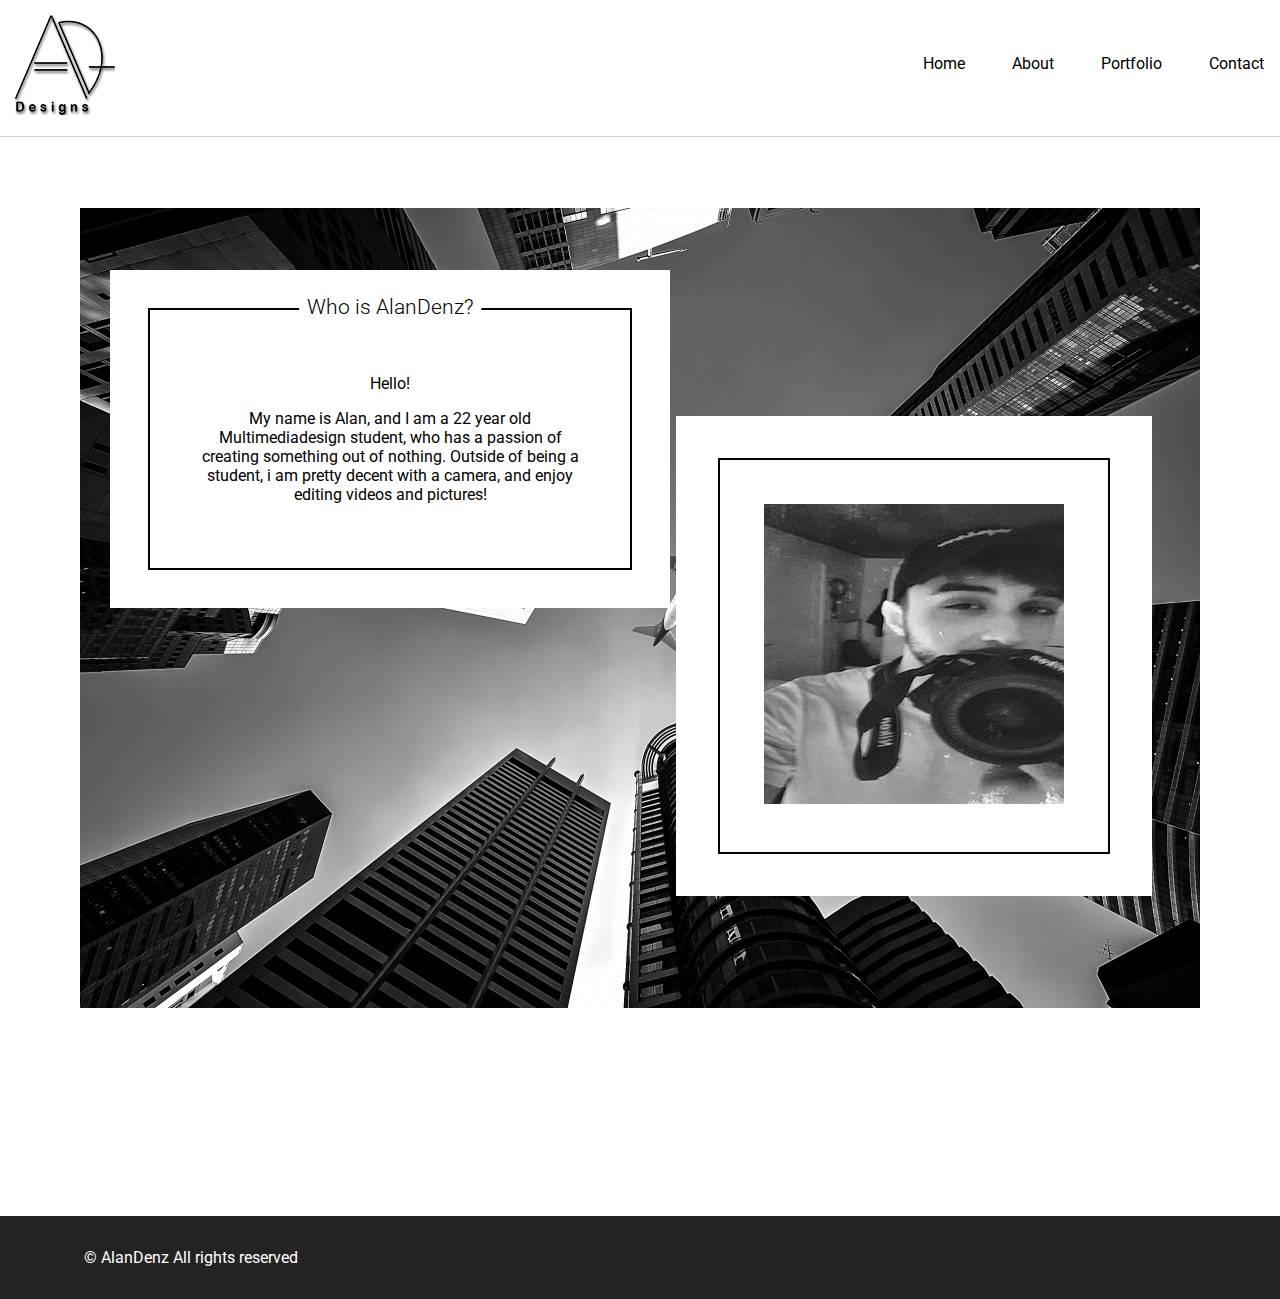
<file: pages/about.html>
<!doctype html>
<html>
<head>
<meta charset="utf-8">
<title>About - AlanDenz</title>
<link href="../styles/styles-about.css" rel="stylesheet" type="text/css">
</head>

<body>
<header>
	<nav> 
        <ul>
      <li><a href="../index.html">Home</a></li>
      <li><a href="about.html">About</a></li>
	  <li class="dropdown"><a href="javascript:void(0)" class="dropbtn">Portfolio</a>
		  <div class="dropdown-content">
      <a href="flow-1.html">Flow 1</a>
      <a href="../pages/flow-2.html">Flow 2</a>
      <a href="../pages/flow-3.html">Flow 3</a>
	  <a href="../pages/flow-4.html">Flow 4</a>
	 <a href="../pages/flow-5.html">Flow 5: Exam</a>
    </div></li>
      <li><a href="../pages/contacts.html">Contact</a></li>
    </ul></nav>
  <div class="container2">
    <a href="../index.html"><img src="../images/ad-designs.png" class="logo" alt="logo" /></a></div>
    
 </header>
	
<div class="container">
  <section class="home-about">
    <div class="home-about-textbox">
      <h1 id="">Who is AlanDenz?</h1>
      <p>
      
      <p>Hello!</p>
      My name is Alan, and I am a 22 year old Multimediadesign student, who has a passion of creating something out of nothing. Outside of being a student, i am pretty decent with a camera, and enjoy editing videos and pictures!
      </p>
    </div><div class="container">
  <section class="home-about2">
    <div class="home-about-textbox2"><img class="image" src="../images/me.png" alt="me"/></div>
  </section>
</div>
  </section>
</div>

	<footer>
  <div class="container1">
    <div class="footer-3">
      <p>&copy; AlanDenz All rights reserved</p>
    </div>
  </div>
</footer>
</body>
</html>
</file>
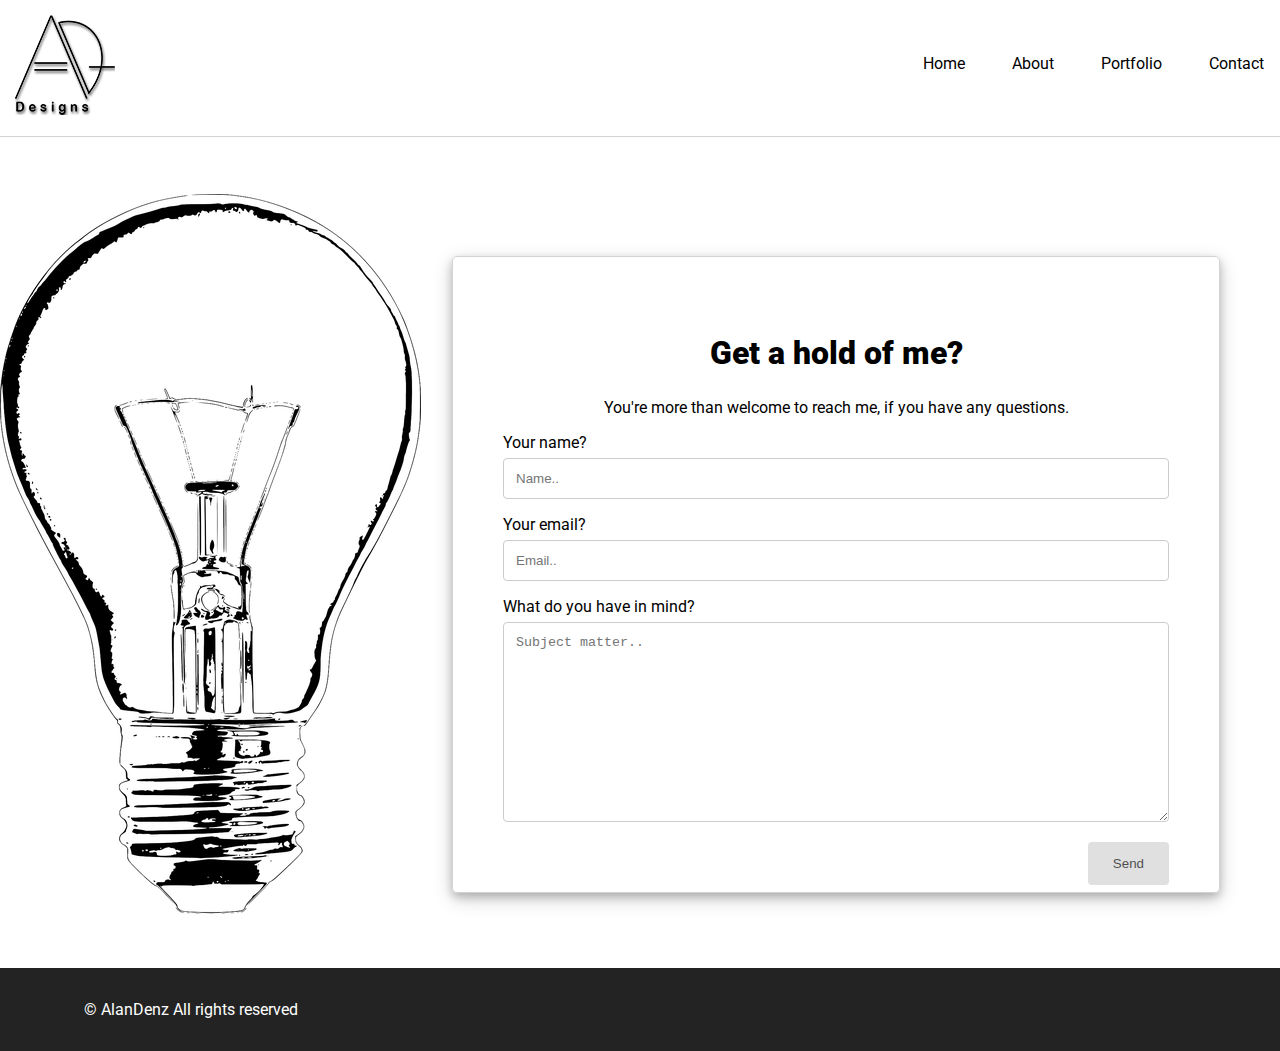
<file: pages/contacts.html>
<!doctype html>
<html>
<head>
<meta charset="utf-8">
<title>Contact - AlanDenz</title>
<link href="../styles/styles-contact.css" rel="stylesheet" type="text/css">
<!-- loading jQuery -->
<script src="https://cdnjs.cloudflare.com/ajax/libs/jquery/3.3.1/jquery.min.js"></script>
</head>
<header>
	<nav> 
        <ul>
      <li><a href="../index.html">Home</a></li>
      <li><a href="about.html">About</a></li>
	  <li class="dropdown"><a href="javascript:void(0)" class="dropbtn">Portfolio</a>
		  <div class="dropdown-content">
      <a href="flow-1.html">Flow 1</a>
      <a href="../pages/flow-2.html">Flow 2</a>
      <a href="../pages/flow-3.html">Flow 3</a>
	  <a href="../pages/flow-4.html">Flow 4</a>
	 <a href="../pages/flow-5.html">Flow 5: Exam</a>
    </div></li>
      <li><a href="../pages/contacts.html">Contact</a></li>
    </ul></nav>
  <div class="container2">
    <a href="../index.html"><img src="../images/ad-designs.png" class="logo" alt="logo" /></a></div>
    
 </header>
<body>
	

	<div class="emptyspace"><div class="emptyspace2"><img class="image" src="../images/lightbulb.png" alt=""/></div> <section>
		<div class="container3">
		<h2><strong>Get a hold of me?</strong></h2>
		<p>You're more than welcome to reach me, if you have any questions.</p>
  <form action="action_page.php">

    <label for="fname">Your name?</label>
    <input type="text" id="fname" name="firstname" placeholder="Name..">

    <label for="lname">Your email?</label>
    <input type="text" id="lname" name="lastname" placeholder="Email..">

    <label for="subject">What do you have in mind?</label>
    <textarea id="subject" name="subject" placeholder="Subject matter.." style="height:200px"></textarea>

    <input type="submit" value="Send">

  </form>
</div>
       </section>
</div>
	<section> </section>
	<footer>
  <div class="container">
    <div class="footer-3">
      <p>&copy; AlanDenz All rights reserved</p>
    </div>
  </div>
</footer>
</body>
</html>
</file>
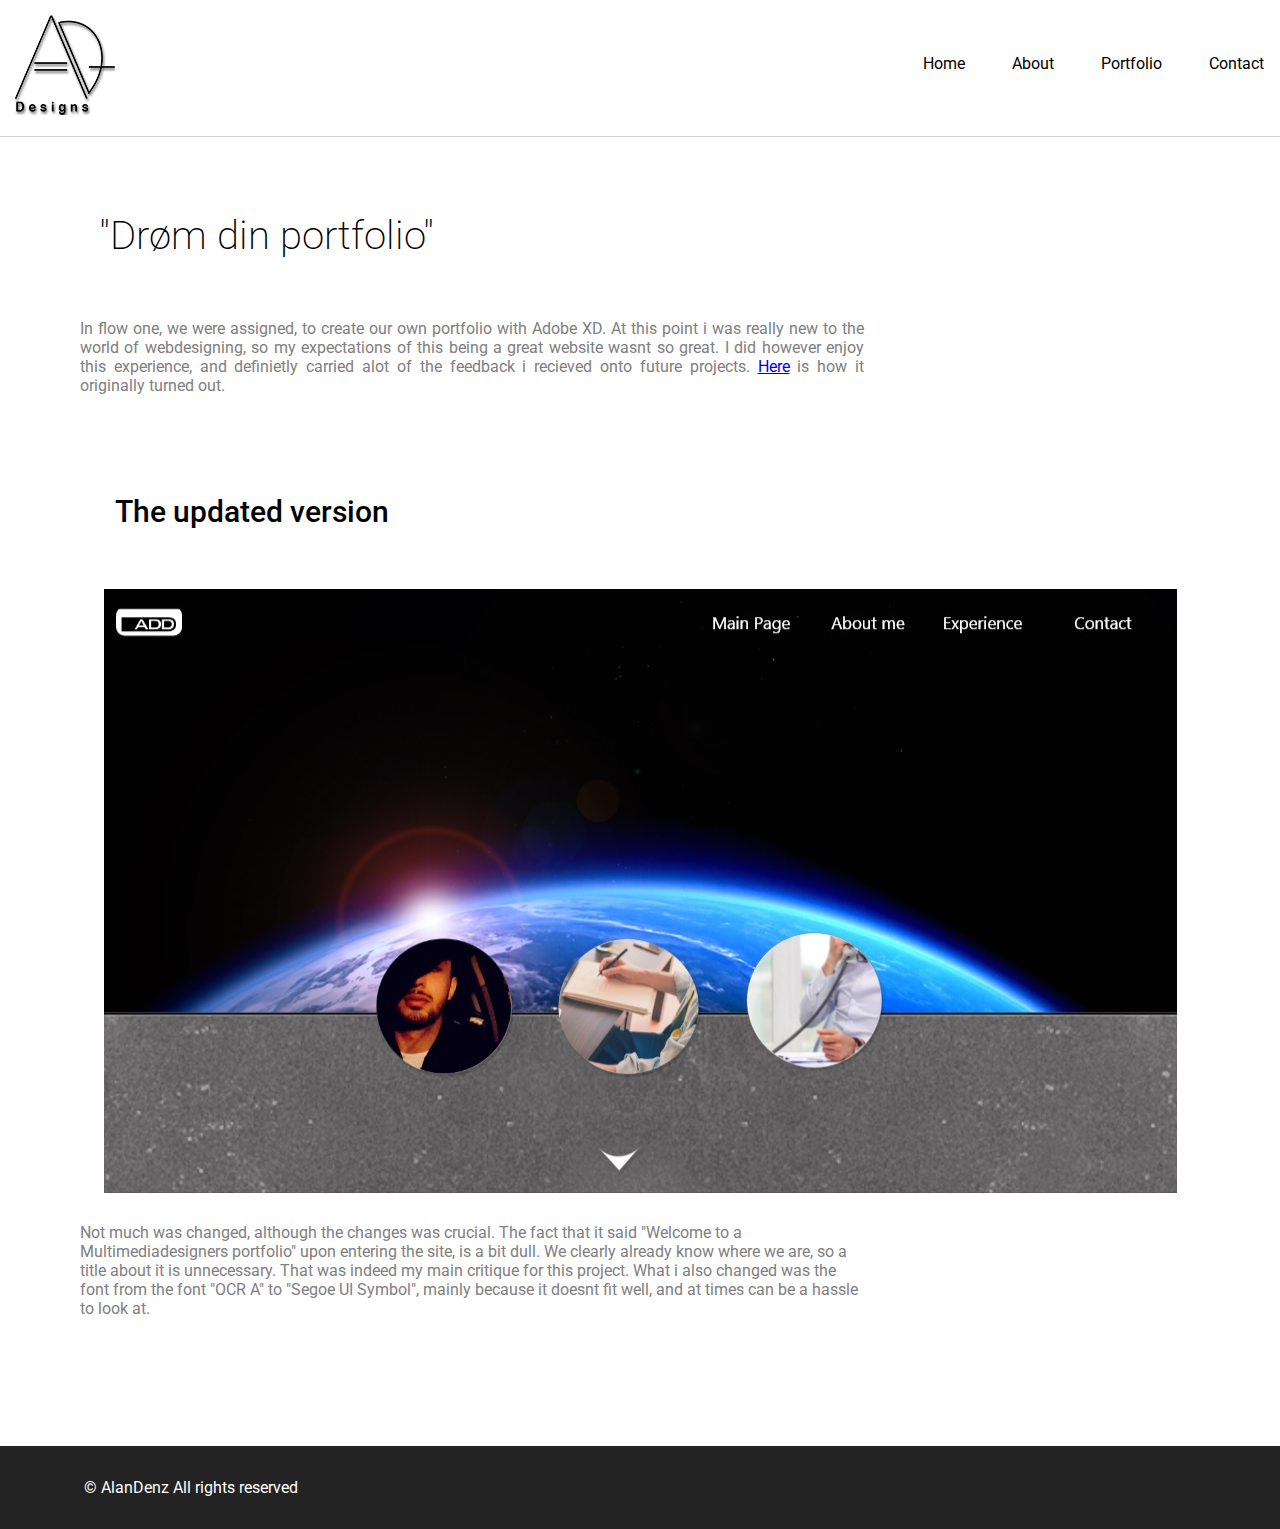
<file: pages/flow-1.html>
<!doctype html>
<html>
<head>
<meta charset="utf-8">
<title>flow1</title>
<link href="../styles/styles-flows.css" rel="stylesheet" type="text/css">
<!-- loading jQuery -->
<script src="https://cdnjs.cloudflare.com/ajax/libs/jquery/3.3.1/jquery.min.js"></script>
</head>

<body>
<header>
	<nav> 
        <ul>
      <li><a href="../index.html">Home</a></li>
      <li><a href="about.html">About</a></li>
	  <li class="dropdown"><a href="javascript:void(0)" class="dropbtn">Portfolio</a>
		  <div class="dropdown-content">
      <a href="flow-1.html">Flow 1</a>
      <a href="../pages/flow-2.html">Flow 2</a>
      <a href="../pages/flow-3.html">Flow 3</a>
	  <a href="../pages/flow-4.html">Flow 4</a>
	 <a href="../pages/flow-5.html">Flow 5: Exam</a>
    </div></li>
      <li><a href="../pages/contacts.html">Contact</a></li>
    </ul></nav>
  <div class="container2">
    <a href="../index.html"><img src="../images/ad-designs.png" class="logo" alt="logo" /></a></div>
    
 </header>
<section class="emptyspace">
  <div class="container">
    
    <h1 class="title"> "Drøm din portfolio" &nbsp;</h1>
	  <p class="text">In flow one, we were assigned, to create our own portfolio with Adobe XD. At this point i was really new to the world of webdesigning, so my expectations of this being a great website wasnt so great. I did however enjoy this experience, and definietly carried alot of the feedback i recieved onto future projects. <a href="https://xd.adobe.com/view/d0925992-3bac-4fae-59f3-0afc1f3a5171-a6a3/">Here</a> is how it originally turned out.  </p>
    </div><section class="emptyspace2">
  <div class="container">
    
    <h1 class="title"> <span>The updated version &nbsp;</span></h1>
	 <img class="image" src="../images/xd.jpg" alt=""/>
<p class="text2">Not much was changed, although the changes was crucial. The fact that it said "Welcome to a Multimediadesigners portfolio" upon entering the site, is a bit dull. We clearly already know where we are, so a title about it is unnecessary. That was indeed my main critique for this project. What i also changed was the font from the font "OCR A" to "Segoe UI Symbol", mainly because it doesnt fit well, and at times can be a hassle to look at.  </p>
    </div>
</section>
</section>
	<footer>
  <div class="container1">
    <div class="footer-3">
      <p>&copy; AlanDenz All rights reserved</p>
    </div>
  </div>
</footer>
	</body>
</html>
</file>
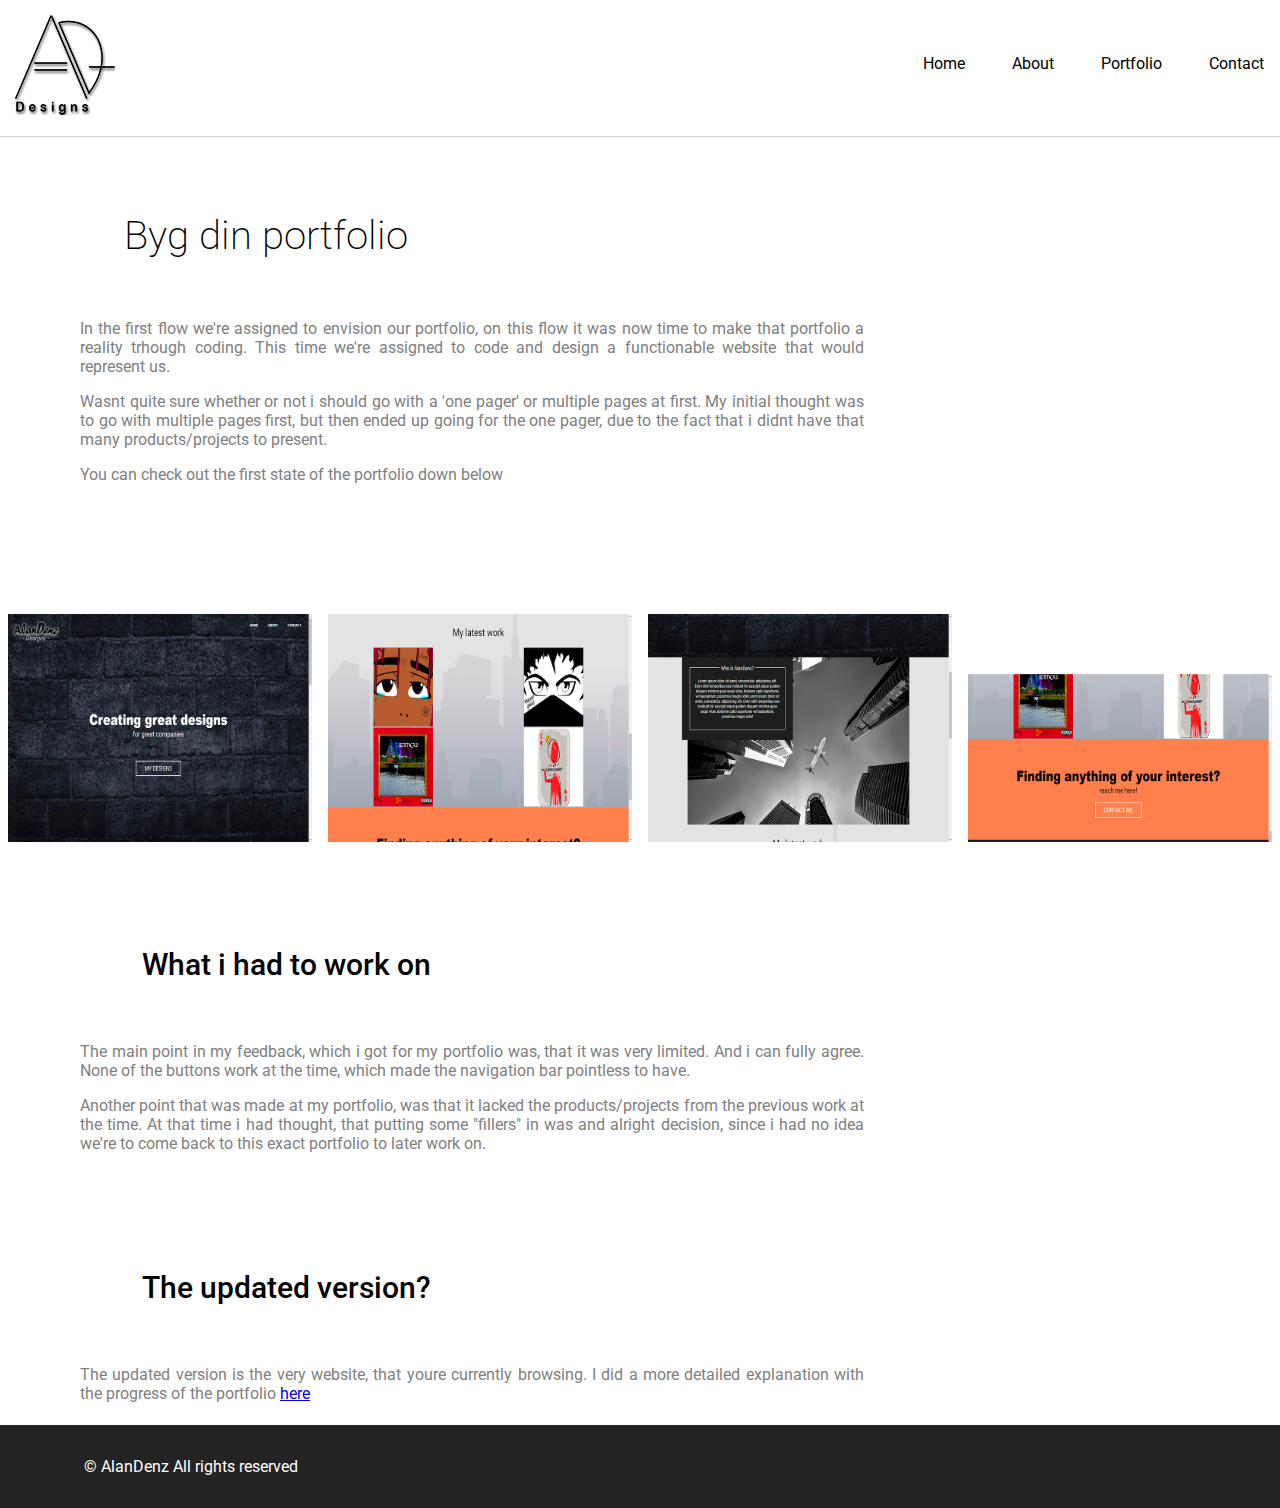
<file: pages/flow-2.html>
<!doctype html>
<html>
<head>
<meta charset="utf-8">
<title>Flow2</title>
<link href="../styles/styles-flows-2.css" rel="stylesheet" type="text/css">
<script src="https://cdnjs.cloudflare.com/ajax/libs/jquery/3.3.1/jquery.min.js"></script>
</head>

<body>
<header>
	<nav> 
        <ul>
      <li><a href="../index.html">Home</a></li>
      <li><a href="about.html">About</a></li>
	  <li class="dropdown"><a href="javascript:void(0)" class="dropbtn">Portfolio</a>
		  <div class="dropdown-content">
      <a href="flow-1.html">Flow 1</a>
      <a href="../pages/flow-2.html">Flow 2</a>
      <a href="../pages/flow-3.html">Flow 3</a>
	  <a href="../pages/flow-4.html">Flow 4</a>
	 <a href="../pages/flow-5.html">Flow 5: Exam</a>
    </div></li>
      <li><a href="../pages/contacts.html">Contact</a></li>
    </ul></nav>
  <div class="container2">
    <a href="../index.html"><img src="../images/ad-designs.png" class="logo" alt="logo" /></a></div>
    
 </header>
<section class="emptyspace">
  <div class="container">
    <h1 class="title"> Byg din portfolio &nbsp;</h1>
    <p class="text">In the first flow we're assigned to envision our portfolio, on this flow it was now time to make that portfolio a reality trhough coding. This time we're assigned to code and design a functionable website that would represent us.
    <p class="text">Wasnt quite sure whether or not i should go with a 'one pager' or multiple pages at first. My initial thought was to go with multiple pages first, but then ended up going for the one pager, due to the fact that i didnt have that many products/projects to present. <p class="text">You can check out the first state of the portfolio down below  </p> </p>
    </p>
  </div></section>
  <!-- Images used to open the lightbox -->
<section class="emptyspace2">	
<div class="row">
  <div class="column">
    <img src="../images/homepage2.png" onclick="openModal();currentSlide(1)" class="hover-shadow">
  </div>
  <div class="column">
    <img src="../images/homepage-work2.png" onclick="openModal();currentSlide(2)" class="hover-shadow">
  </div>
  <div class="column">
    <img src="../images/homepage-about2.png" onclick="openModal();currentSlide(3)" class="hover-shadow">
  </div>
  <div class="column">
    <img src="../images/homepage-footer3.png" onclick="openModal();currentSlide(4)" class="hover-shadow">
  </div>
</div>

<!-- The Modal/Lightbox -->
<div id="myModal" class="modal">
  <span class="close cursor" onclick="closeModal()">&times;</span>
  <div class="modal-content">

    <div class="mySlides">
      <div class="numbertext">1 / 4</div>
      <img src="../images/homepage.png" style="width:100%">
    </div>

    <div class="mySlides">
      <div class="numbertext">2 / 4</div>
      <img src="../images/homepage-about.png" style="width:100%">
    </div>

    <div class="mySlides">
      <div class="numbertext">3 / 4</div>
      <img src="../images/homepage-work.png" style="width:100%">
    </div>

    <div class="mySlides">
      <div class="numbertext">4 / 4</div>
      <img src="../images/homepage-footer.png" style="width:100%">
    </div>

    <!-- Next/previous controls -->
    <a class="prev" onclick="plusSlides(-1)">&#10094;</a>
    <a class="next" onclick="plusSlides(1)">&#10095;</a>

    <!-- Caption text -->
    <div class="caption-container">
      <p id="caption">l</p>
    </div>

    <!-- Thumbnail image controls -->
    <div class="column">
      <img class="demo" src="../images/homepage2.png" onclick="currentSlide(1)" alt="Homepage">
    </div>

    <div class="column">
      <img class="demo" src="../images/homepage-about2.png" onclick="currentSlide(2)" alt="About">
    </div>

    <div class="column">
      <img class="demo" src="../images/homepage-work2.png" onclick="currentSlide(3)" alt="Work">
    </div>

    <div class="column">
      <img class="demo" src="../images/homepage-footer3.png" onclick="currentSlide(4)" alt="Contact & Footer">
    </div>
  </div>
</div>
 <section class="emptyspace2">
  <div class="container">
    <h2 class="title"> <span>What i had to work on &nbsp;</span></h2>
    <p class="text">The main point in my feedback, which i got for my portfolio was, that it was very limited. And i can fully agree. None of the buttons work at the time, which made the navigation bar pointless to have. <p class="text">Another point that was made at my portfolio, was that it lacked the products/projects from the previous work at the time. At that time i had thought, that putting some "fillers" in was and alright decision, since i had no idea we're to come back to this exact portfolio to later work on.</p>  </p>
    
  </div>
<section class="emptyspace2">
  <div class="container">
    <h2 class="title"> <span>The updated version? &nbsp;</span></h2>
    <p class="text">The updated version is the very website, that youre currently browsing. I did a more detailed explanation with the progress of the portfolio <a href="flow-5.html" target="new">here</a>  </p>
    
  </div>
</section>
	<script>
// Open the Modal
function openModal() {
  document.getElementById('myModal').style.display = "block";
}

// Close the Modal
function closeModal() {
  document.getElementById('myModal').style.display = "none";
}

var slideIndex = 1;
showSlides(slideIndex);

// Next/previous controls
function plusSlides(n) {
  showSlides(slideIndex += n);
}

// Thumbnail image controls
function currentSlide(n) {
  showSlides(slideIndex = n);
}

function showSlides(n) {
  var i;
  var slides = document.getElementsByClassName("mySlides");
  var dots = document.getElementsByClassName("demo");
  var captionText = document.getElementById("caption");
  if (n > slides.length) {slideIndex = 1}
  if (n < 1) {slideIndex = slides.length}
  for (i = 0; i < slides.length; i++) {
    slides[i].style.display = "none";
  }
  for (i = 0; i < dots.length; i++) {
    dots[i].className = dots[i].className.replace(" active", "");
  }
  slides[slideIndex-1].style.display = "block";
  dots[slideIndex-1].className += " active";
  captionText.innerHTML = dots[slideIndex-1].alt;
}
</script>
</section>
</section>
<footer>
  <div class="container1">
    <div class="footer-3">
      <p>&copy; AlanDenz All rights reserved</p>
    </div>
  </div>
</footer>

</body>
</html>
</file>
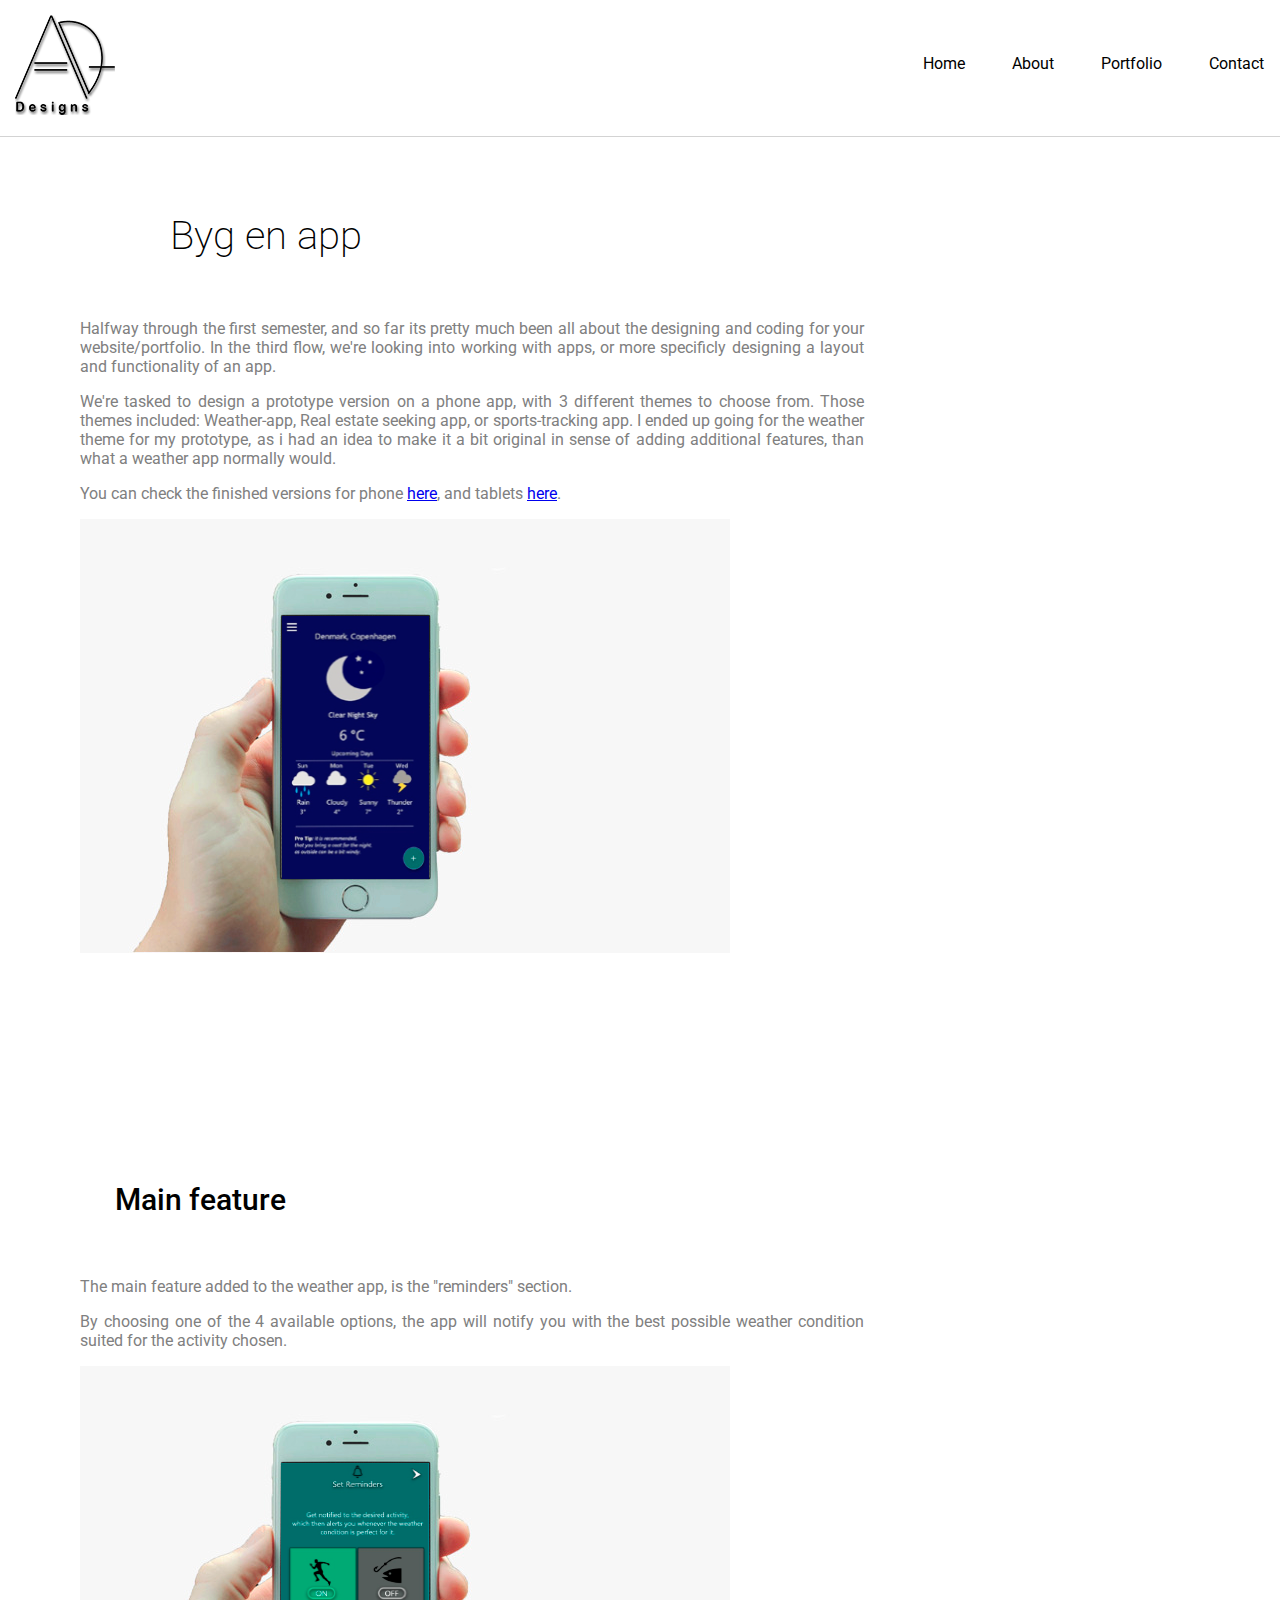
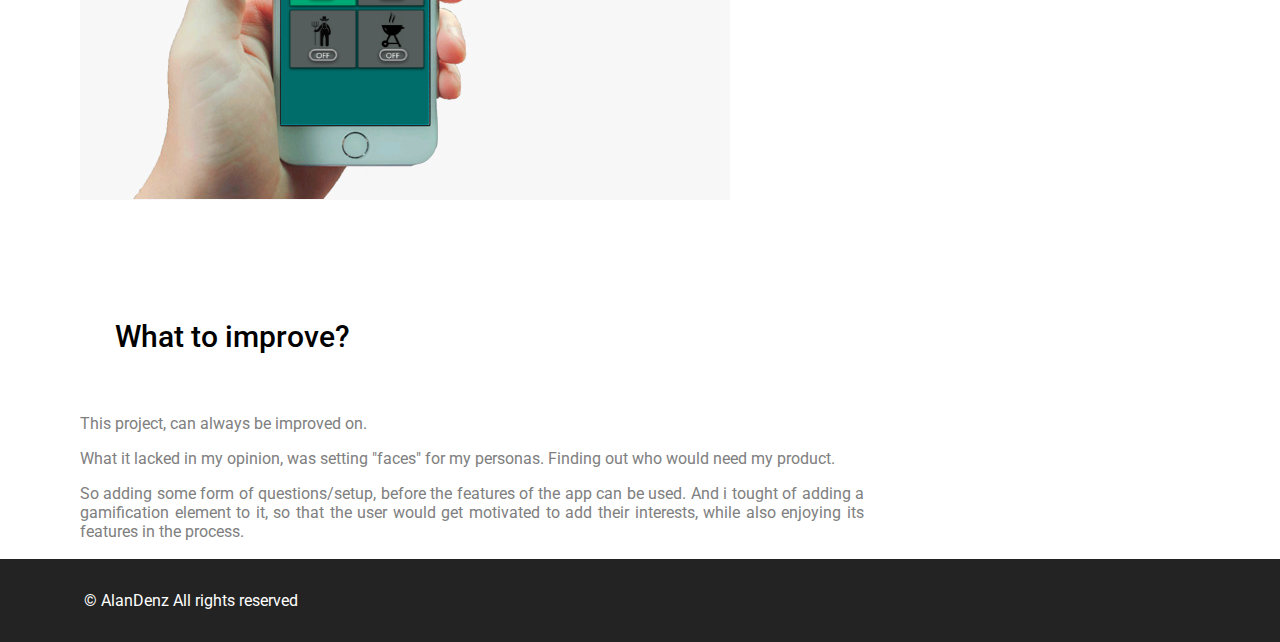
<file: pages/flow-3.html>
<!doctype html>
<html>
<head>
<meta charset="utf-8">
<title>Flow3</title>
<link href="../styles/styles-flows-3.css" rel="stylesheet" type="text/css">
<!-- loading jQuery -->
<script src="https://cdnjs.cloudflare.com/ajax/libs/jquery/3.3.1/jquery.min.js"></script>
</head>

<body>
<header>
	<nav> 
        <ul>
      <li><a href="../index.html">Home</a></li>
      <li><a href="about.html">About</a></li>
	  <li class="dropdown"><a href="javascript:void(0)" class="dropbtn">Portfolio</a>
		  <div class="dropdown-content">
      <a href="flow-1.html">Flow 1</a>
      <a href="../pages/flow-2.html">Flow 2</a>
      <a href="../pages/flow-3.html">Flow 3</a>
	  <a href="../pages/flow-4.html">Flow 4</a>
	 <a href="../pages/flow-5.html">Flow 5: Exam</a>
    </div></li>
      <li><a href="../pages/contacts.html">Contact</a></li>
    </ul></nav>
  <div class="container2">
    <a href="../index.html"><img src="../images/ad-designs.png" class="logo" alt="logo" /></a></div>
    
 </header>
	
  <section class="emptyspace">
  <div class="container">
    <h1 class="title"> Byg en app &nbsp;</h1>
    <p class="text">Halfway through the first semester, and so far its pretty much been all about the designing and coding for your website/portfolio. In the third flow, we're looking into working with apps, or more specificly designing a layout and functionality of an app.
    <p class="text">We're tasked to design a prototype version on a phone app, with 3 different themes to choose from. Those themes included: Weather-app, Real estate seeking app, or sports-tracking app. I ended up going for the weather theme for my prototype, as i had an idea to make it a bit original in sense of adding additional features, than what a weather app normally would. <p class="text">You can check the finished versions for phone <a href="https://xd.adobe.com/view/165b834a-1cac-426d-7029-c7bcdffb6476-606a/" target="new" >here</a>, and tablets <a href="https://xd.adobe.com/view/328b6f8e-771d-4822-4d6d-97f3a0a100ea-44ba/" target="new">here</a>. <p><img class="image" src="../images/handphone.png" alt=""/></p>  </p> </p>
    </p>
  </div></section>
<section class="emptyspace2"> <div class="container"> 
	<h2 class="title"> <span>Main feature &nbsp;</span></h2>
	 <p class="text">The main feature added to the weather app, is the "reminders" section. <p class="text">By choosing one of the 4 available options, the app will notify you with the best possible weather condition suited for the activity chosen.</p><img class="image" src="../images/handphone2.png" alt=""/> </p> </div> 
</section>
 <section class="emptyspace2"> <div class="container"> 
	<h2 class="title"> <span>What to improve? &nbsp;</span></h2>
	 <p class="text">This project, can always be improved on.</p><p class="text">What it lacked in my opinion, was setting "faces" for my personas. Finding out who would need my product.</p> <p class="text">So adding some form of questions/setup, before the features of the app can be used. And i tought of adding a gamification element to it, so that the user would get motivated to add their interests, while also enjoying its features in the process.</p> </div> 
</section>
	<footer>
  <div class="container1">
    <div class="footer-3">
      <p>&copy; AlanDenz All rights reserved</p>
    </div>
  </div>
</footer>
</body>

</html>
</file>
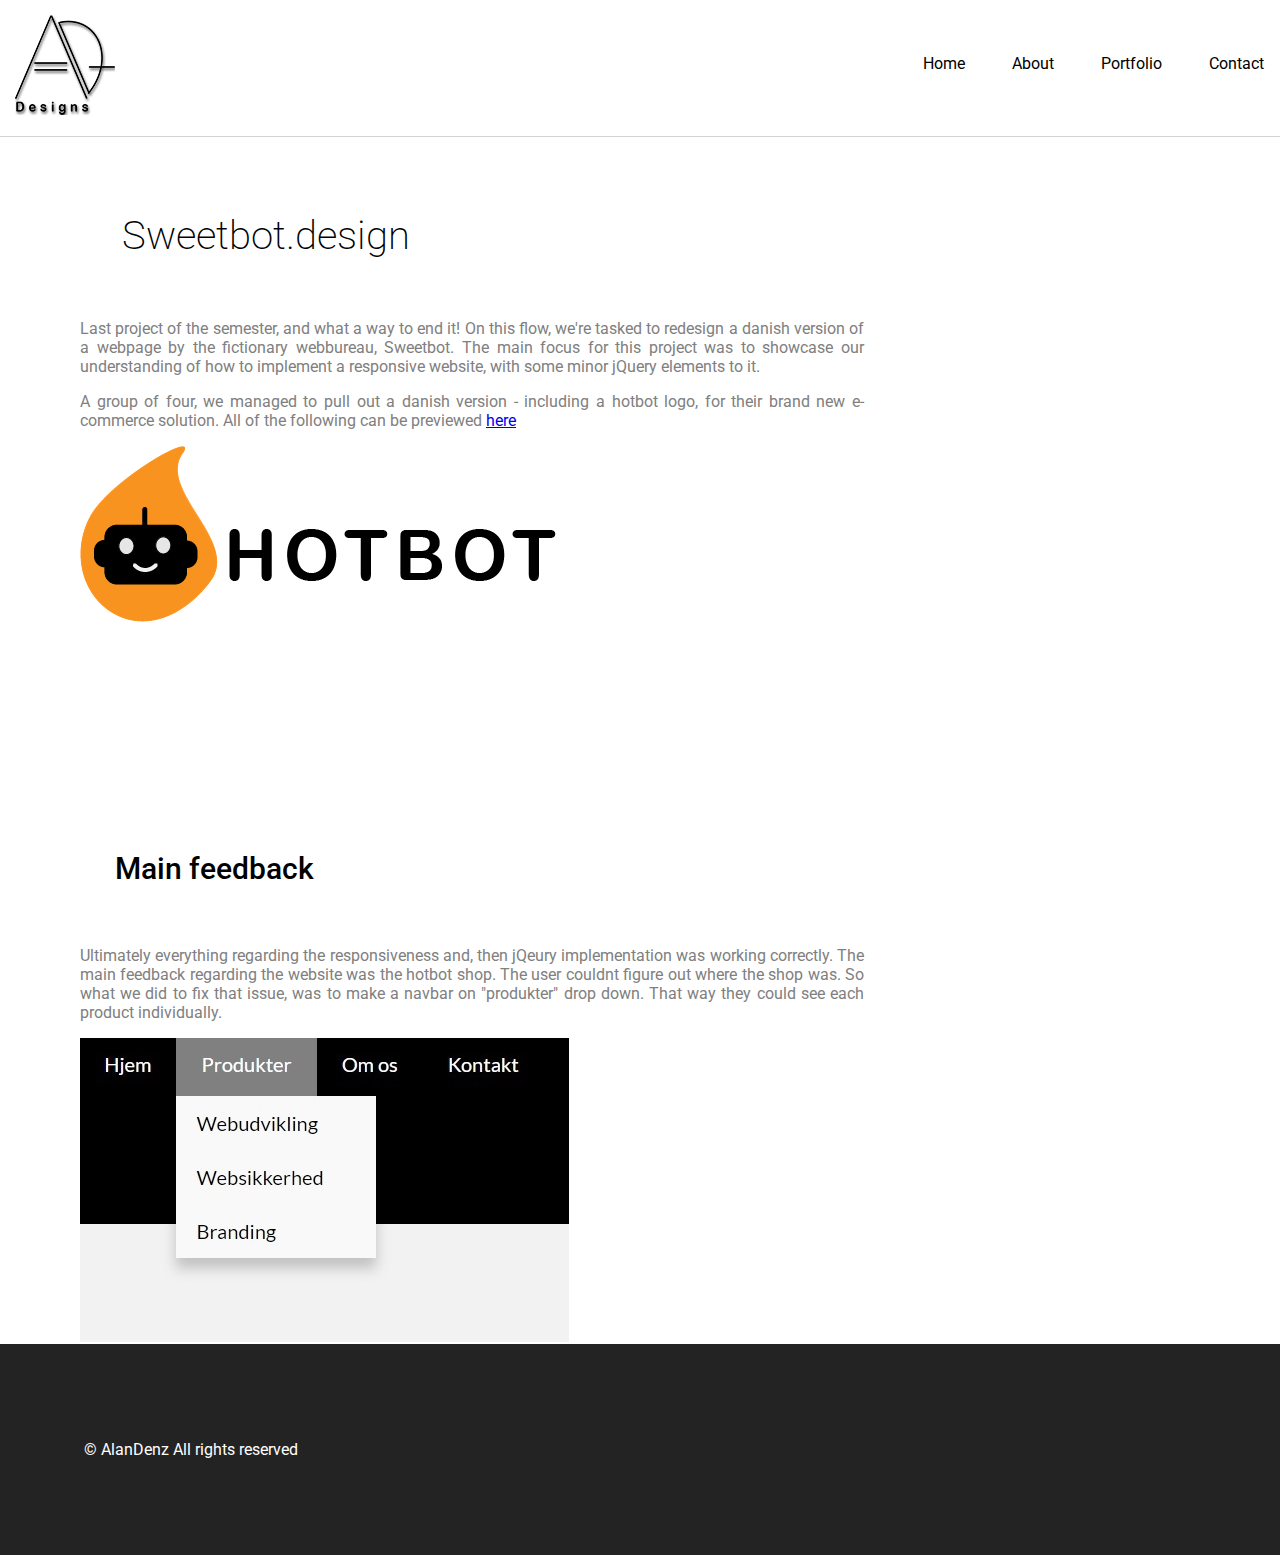
<file: pages/flow-4.html>
<!doctype html>
<html>
<head>
<meta charset="utf-8">
<title>Flow 4</title>
<link href="../styles/styles-flows-4.css" rel="stylesheet" type="text/css">
<!-- loading jQuery -->
<script src="https://cdnjs.cloudflare.com/ajax/libs/jquery/3.3.1/jquery.min.js"></script>
</head>

<body>
<header>
	<nav> 
        <ul>
      <li><a href="../index.html">Home</a></li>
      <li><a href="about.html">About</a></li>
	  <li class="dropdown"><a href="javascript:void(0)" class="dropbtn">Portfolio</a>
		  <div class="dropdown-content">
      <a href="flow-1.html">Flow 1</a>
      <a href="../pages/flow-2.html">Flow 2</a>
      <a href="../pages/flow-3.html">Flow 3</a>
	  <a href="../pages/flow-4.html">Flow 4</a>
	 <a href="../pages/flow-5.html">Flow 5: Exam</a>
    </div></li>
      <li><a href="../pages/contacts.html">Contact</a></li>
    </ul></nav>
  <div class="container2">
    <a href="../index.html"><img src="../images/ad-designs.png" class="logo" alt="logo" /></a></div>
    
 </header>
	  <section class="emptyspace">
  <div class="container">
    <h1 class="title"> Sweetbot.design &nbsp;</h1>
    <p class="text">Last project of the semester, and what a way to end it! On this flow, we're tasked to redesign a danish version of a webpage by the fictionary webbureau, Sweetbot. The main focus for this project was to showcase our understanding of how to implement a responsive website, with some minor jQuery elements to it.
    <p class="text"> A group of four, we managed to pull out a danish version - including a hotbot logo, for their brand new e-commerce solution. All of the following can be previewed <a href="http://alandenz.dk/hot-bot/" target="new">here</a> </p>
    <img class="image" src="../images/hotbot.png" alt=""/>
    </p>
  </div></section>
	<section class="emptyspace2"> <div class="container"> 
	<h2 class="title"> <span>Main feedback &nbsp;</span></h2>
	 <p class="text">Ultimately everything regarding the responsiveness and, then jQeury implementation was working correctly. The main feedback regarding the website was the hotbot shop. The user couldnt figure out where the shop was. So what we did to fix that issue, was to make a navbar on "produkter" drop down. That way they could see each product individually.</p> 
	 <img class="image" src="../images/sweet.jpg" alt=""/></div> 
</section>
	<footer>
  <div class="container1">
    <div class="footer-3">
      <p>&copy; AlanDenz All rights reserved</p>
    </div>
  </div>
</footer>
</body>
</html>
</file>
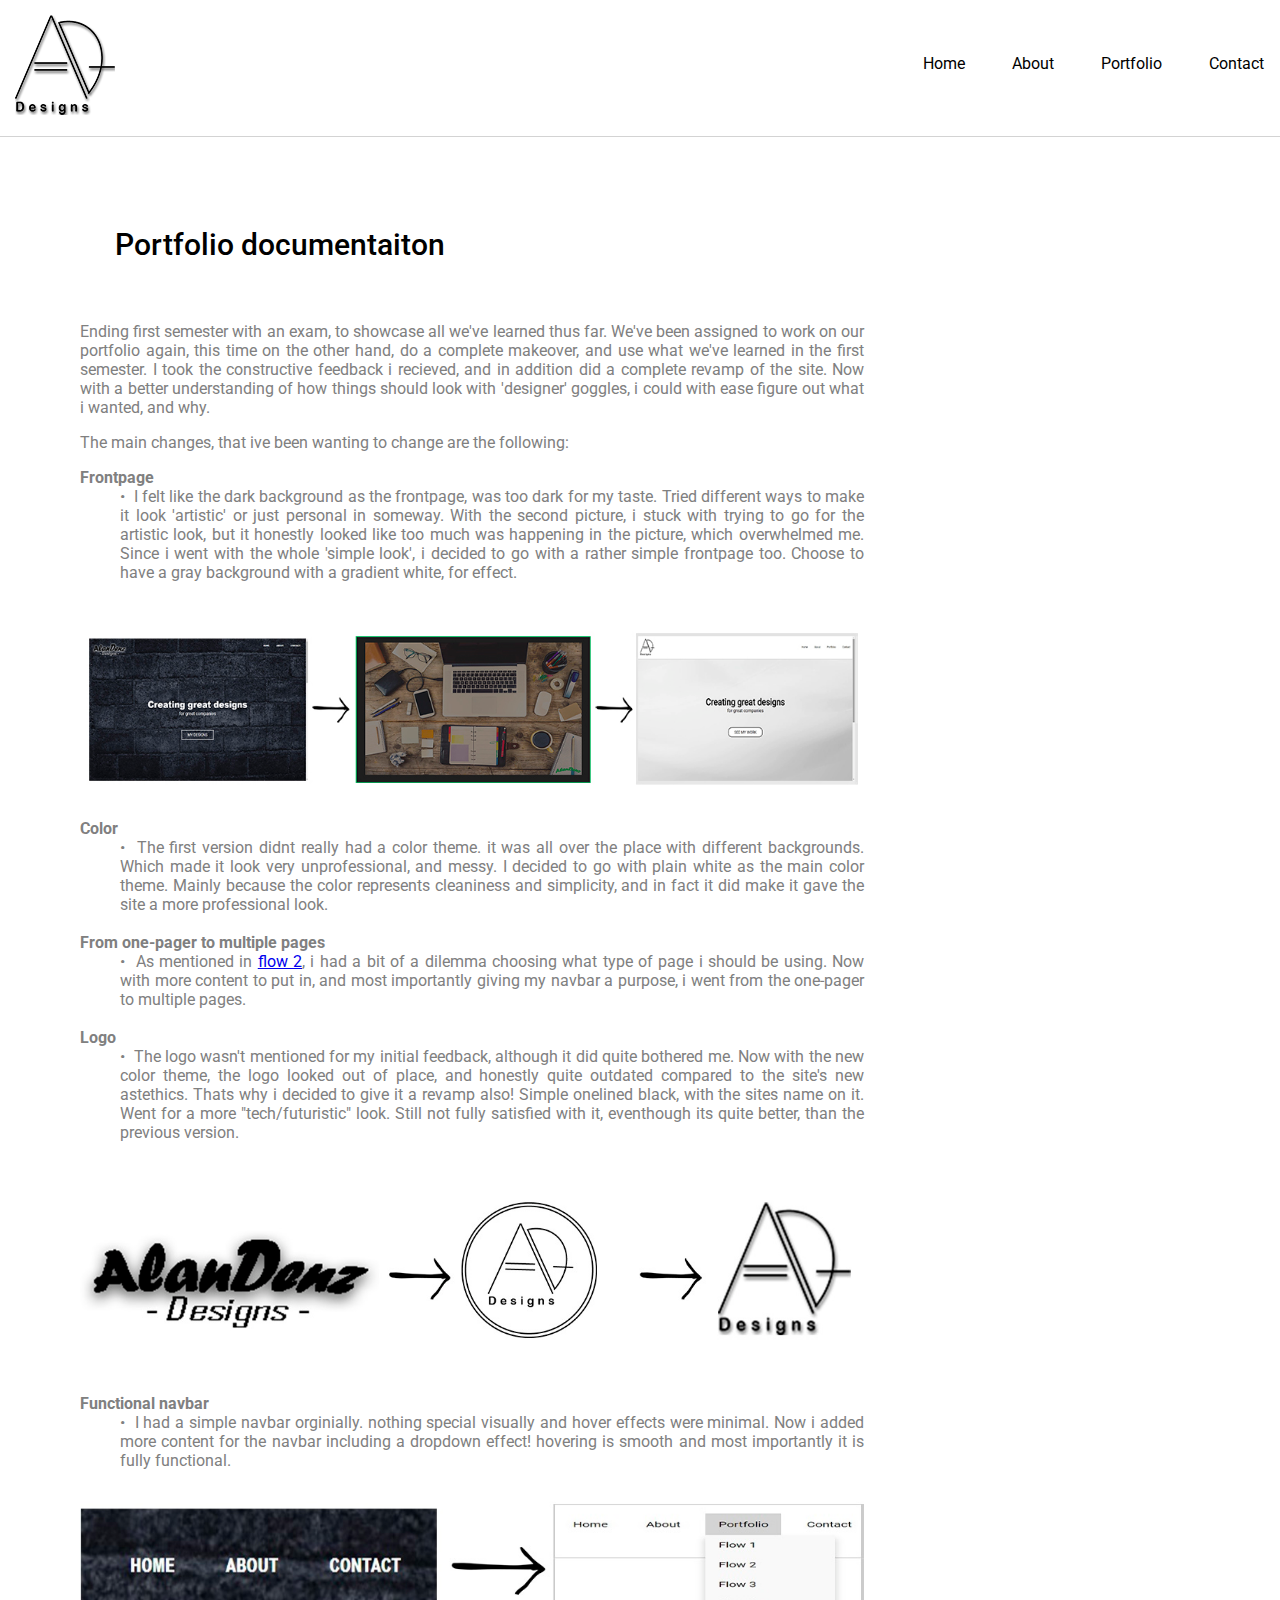
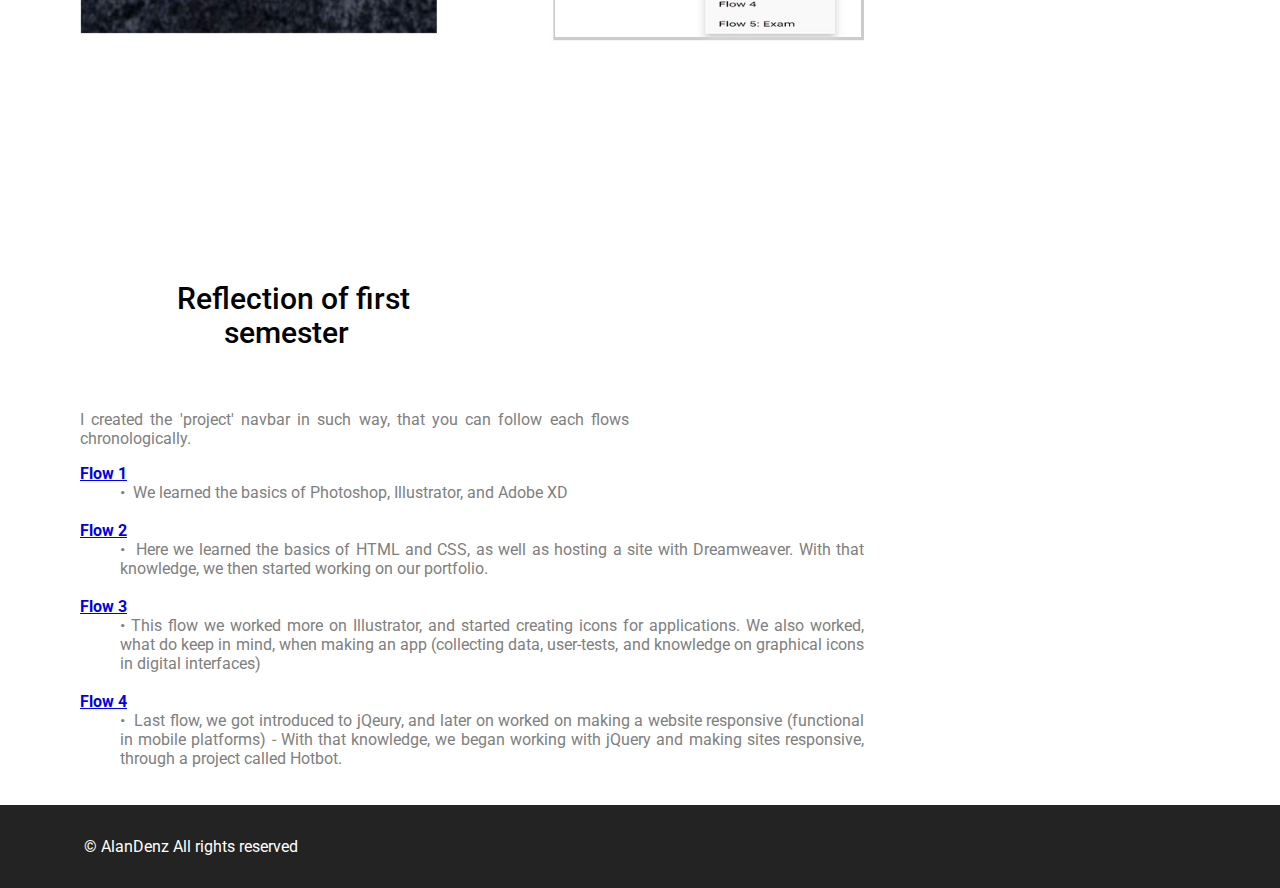
<file: pages/flow-5.html>
<!doctype html>
<html>
<head>
<meta charset="utf-8">
<title>Flow 5</title>
<link href="../styles/styles-flows-5.css" rel="stylesheet" type="text/css">
<!-- loading jQuery -->
<script src="https://cdnjs.cloudflare.com/ajax/libs/jquery/3.3.1/jquery.min.js"></script>
</head>

<body>
<header>
	<nav> 
        <ul>
      <li><a href="../index.html">Home</a></li>
      <li><a href="about.html">About</a></li>
	  <li class="dropdown"><a href="javascript:void(0)" class="dropbtn">Portfolio</a>
		  <div class="dropdown-content">
      <a href="flow-1.html">Flow 1</a>
      <a href="../pages/flow-2.html">Flow 2</a>
      <a href="../pages/flow-3.html">Flow 3</a>
	  <a href="../pages/flow-4.html">Flow 4</a>
	 <a href="../pages/flow-5.html">Flow 5: Exam</a>
    </div></li>
      <li><a href="../pages/contacts.html">Contact</a></li>
    </ul></nav>
  <div class="container2">
    <a href="../index.html"><img src="../images/ad-designs.png" class="logo" alt="logo" /></a></div>
    
 </header>
<section class="emptyspace">
  <div class="container">
    <h2 class="title"> <span>Portfolio documentaiton &nbsp;</span></h2>
    <p class="text">Ending first semester with an exam, to showcase all we've learned thus far. We've been assigned to work on our portfolio again, this time on the other hand, do a complete makeover, and use what we've learned in the first semester. I took the constructive feedback i recieved, and in addition did a complete revamp of the site. Now with a better understanding of how things should look with 'designer' goggles, i could with ease figure out what i wanted, and why. <p class="text">The main changes, that ive been wanting to change are the following:</p><p class="text"><dl class="text">
	<dt><b>Frontpage</b></dt>
  <dd>•&nbsp; I felt like the dark background as the frontpage, was too dark for my taste. Tried different ways to make it look 'artistic' or just personal in someway. With the second picture, i stuck with trying to go for the artistic look, but it honestly looked like too much was happening in the picture, which overwhelmed me. Since i went with the whole 'simple look', i decided to go with a rather simple frontpage too. Choose to have a gray background with a gradient white, for effect.</dd>&nbsp; <img class="image" src="../images/frontpage.jpg" alt=""/>
<dt><b>Color</b></dt>
  <dd>•&nbsp; The first version didnt really had a color theme. it was all over the place with different backgrounds. Which made it look very unprofessional, and messy. I decided to go with plain white as the main color theme. Mainly because the color represents cleaniness and simplicity, and in fact it did make it gave the site a more professional look.</dd>&nbsp;
  <dt><b>From one-pager to multiple pages</b></dt>
  <dd>•&nbsp; As mentioned in <a href="flow-2.html" target="new">flow 2</a>, i had a bit of a dilemma choosing what type of page i should be using. Now with more content to put in, and most importantly giving my navbar a purpose, i went from the one-pager to multiple pages.  </dd>&nbsp;
 <dt><b>Logo</b></dt>
  <dd>•&nbsp; The logo wasn't mentioned for my initial feedback, although it did quite bothered me. Now with the new color theme, the logo looked out of place, and honestly quite outdated compared to the site's new astethics. Thats why i decided to give it a revamp also! Simple onelined black, with the sites name on it. Went for a more "tech/futuristic" look. Still not fully satisfied with it, eventhough its quite better, than the previous version.  </dd>&nbsp;
	<img class="image" src="../images/logotree.jpg" alt=""/>
<dt><b>Functional navbar</b></dt>
  <dd>•&nbsp; I had a simple navbar orginially. nothing special visually and hover effects were minimal. Now i added more content for the navbar including a dropdown effect! hovering is smooth and most importantly it is fully functional. </dd>&nbsp; <img class="image" src="../images/navbar.jpg" alt=""/>
    </dl>
    </p> </p>
    
  </div>

</section><section class="emptyspace2">
  <div class="container">
    <h2 class="title"> <span>Reflection of first semester &nbsp;</span></h2>
   <dl class="text"> <p class="text">I created the 'project' navbar in such way, that you can follow each flows chronologically.</p><dt><b><a href="flow-1.html">Flow 1</a></b></dt>
  <dd>•&nbsp; We learned the basics of Photoshop, Illustrator, and Adobe XD</dd>&nbsp;
	  <dt><b><a href="flow-2.html">Flow 2</a></b></dt>
  <dd>•&nbsp; Here we learned the basics of HTML and CSS, as well as hosting a site with Dreamweaver. With that knowledge, we then started working on our portfolio.</dd>&nbsp;
	  <dt><b><a href="flow-3.html">Flow 3</a></b></dt>
  <dd>•&nbsp;This flow we worked more on Illustrator, and started creating icons for applications. We also worked, what do keep in mind, when making an app (collecting data, user-tests, and knowledge on graphical icons in digital interfaces)</dd>&nbsp;
<dt><b><a href="flow-4.html">Flow 4</a></b></dt>
  <dd>•&nbsp; Last flow, we got introduced to jQeury, and later on worked on making a website responsive (functional in mobile platforms) - With that knowledge, we began working with jQuery and making sites responsive, through a project called Hotbot. </dd>&nbsp;</dl>
	  
	</div>
	</section>
	<footer>
  <div class="container1">
    <div class="footer-3">
      <p>&copy; AlanDenz All rights reserved</p>
    </div>
  </div>
</footer>
	</body>
</html>
</file>
<file: styles/styles-about.css>
@charset "utf-8";
/* Main portfolio styles */
@import url('https://fonts.googleapis.com/css?family=Roboto');
* {
	box-sizing: border-box;
	transition: all ease-in-out 250ms;
}
body {
	font-family: 'Roboto', sans-serif;
	margin: auto;
	text-align: center;
	width: 100%;
	background-size: cover;
	background-repeat: no-repeat;
	background-color: white;
	
	
}
h1 {
	font-weight: 300;
	font-size: 2rem;
}
h2 {
	font-size: 2rem;
}
img {
	max-width: 100%;
	height: auto;
}
.container {
	width: 95%;
	max-width: 70em;
	margin: 0 auto;
}

.container1{
	width: 95%;
	max-width: 70em;
	margin: 0 auto;
}
.container2{
		margin: 15px;
width: 95%;
	max-width: 70em;
}
.clearfix::after, section::after, footer::after {
	content: '';
	display: block;
	clear: both;
}
/*Footer styling */ 

[class^=footer-] {
	float: left;
	padding: 0 0.25em;
}
.footer-3 {
	width: 50%;
}
.footer-1 {
	width: 16%;
}
/* Titles */

.title {
	font-size: 2.5rem;
	margin-bottom: 1.5em;
	margin-top: 1em;
	font-weight: 900;
	color: black;
	
}
.title span {
	font-weight: 300;
	display: block;
	font-size: 1.8rem;
}
.title-action {
	margin: 0 0 0.50em;
}
.unstyled-list {
	margin: 0;
	padding: 0;
	list-style-type: none;
}

@media (min-width:60rem) {
.title {
	font-size: 3.5rem
}
}
/* buttons */
.button {
	font-size: 1.15rem;
	text-decoration: none;
	text-transform: uppercase;
	border-width: 2px;
	border-style: solid;
	padding: 0.5em 1.75em;
	display: inline-block;
	color: black;
	border-color: black;
	cursor: pointer;
	overflow: hidden;
	outline: none;
	background-color: white;
	border-radius: 25px;
}
.button:hover, .button:focus {
	color: black;
	background-color: lightgray;
}

@media (min-width: 60rem) {
.button {
	font-size: 1.5rem;
}
}
.button-small {
	font-size: 1rem;
	font-weight: 700;
}
.button-accent {
	color: black;
	border-color: black;
	font-size: 1.15rem;
	text-decoration: none;
	text-transform: uppercase;
	border-width: 2px;
	border-style: solid;
	padding: 0.5em 1.75em;
	display: inline-block;
	border-radius: 25px;
}
.button-accent:hover, .button-accent:focus {
	background:  white;
	color: black;
}
.button-action:hover, .button-accent:focus {
	background:  lightgray;
	border-color: white;
}


/* header */

header {
	
	position: absolute;
	background:white;
	width: 100%;
	top: 0;
	border-bottom: lightgray solid 1.5px;
    padding-bottom: 1px;
}
.logo {
	float: left;
	padding-bottom: 20px;
}
ul {
    list-style-type: none;
    margin: 0;
    padding: 0;
    overflow: hidden;
    background-color: white;
	
}
li {
    float: left;
	margin-left: 15px;
	list-style: none;
	padding-top: 40px;
}


nav {
    float: right;
}
li a, .dropbtn {
    display: inline-block;
    color: black;
    text-align: center;
    padding: 14px 16px;
    text-decoration: none;
	}


li a:hover:not(.active) {
    background-color: lightgray;
	
}

li a:hover, .dropdown:hover .dropbtn {
    
}
.active {
    background-color: lightgray;
}

li.dropdown {
    display: inline-block;
}

.dropdown-content {
    display: none;
    position: absolute;
    background-color: #f9f9f9;
    min-width: 160px;
    box-shadow: 0px 8px 16px 0px rgba(0,0,0,0.2);
    z-index: 1;
}

.dropdown-content a {
    color: black;
    padding: 12px 16px;
    text-decoration: none;
    display: block;
    text-align: left;
}

.dropdown-content a:hover {background-color: #f1f1f1}

.dropdown:hover .dropdown-content {
    display: block;
}


/* homepage section */

.home-front {
	background-image: url(../images/backgrounddd.jpg);
	background-position: center;
    background-repeat: none;
	padding: 5em 0;
	color: white;
	
}

@media (min-width: 60rem) {
.home-front {
	height: 100vh;
	padding-top: 35vh;
}
}
.home-about-textbox {
	background-color: white;
	padding: 5.5em;
	width: 100vw;
	outline: 2px solid black;
	outline-offset: -2.5em;
	color: black;
	position: relative;
	margin-top: 15em;
	float: left;
	margin-bottom: 50px;
}
.home-about-textbox2 {
	background-color: white;
	padding: 5.5em;
	outline: 2px solid black;
	outline-offset: -2.75em;
	color: black;
	margin-top: 26em;
	margin-right: 20px;
	float: right;
}
.home-about-textbox h1 {
	position: absolute;
	top: 0.001em;
	background: white;
	padding: 0 0.1em;
	left: 50%;
	transform: translateX(-50%)
}

@media(min-width: 25rem) {
h1 {
	font-size: 1.3rem;
}
.home-about-textbox h1 {
	top: 0.2em;
	padding: 0.35em;
	
}
}
.home-about {
	background-image: url(../images/background-foto2.jpg);
	padding-bottom: 20em;
	background-repeat: no-repeat;
	background-position: center;
	left: 50%;
}
.home-about-textbox {
	width: 50%;
	margin-left: 30px;
	top: 30px;


}

.image {
	
	bottom: 10px;
	left: auto;
}
footer {
	background: #232323;
	color: white;
	text-align: left;
	padding: 1em 0;
}
</file>
<file: styles/styles-contact.css>
@charset "utf-8";
/* Main portfolio styles */
@import url('https://fonts.googleapis.com/css?family=Roboto');
* {
	box-sizing: border-box;
	transition: all ease-in-out 250ms;
}
body {
	font-family: 'Roboto', sans-serif;
	margin: auto;
	text-align: center;
	width: 100%;
	background-size: cover;
	background-repeat: no-repeat;
	background-color: white;
	
	
}
h1 {
	font-weight: 300;
	font-size: 2rem;
}
h2 {
	font-size: 2rem;
}
img {
	max-width: 100%;
	height: auto;
}
.container {
	width: 95%;
	max-width: 70em;
	margin: 0 auto;
}

.container1{
	width: 95%;
	max-width: 70em;
	margin: 0 auto;
}
.container2{
		margin: 15px;
width: 95%;
	max-width: 70em;
}
.clearfix::after, section::after, footer::after {
	content: '';
	display: block;
	clear: both;
}
/*Footer styling */ 

[class^=footer-] {
	float: left;
	padding: 0 0.25em;
}
.footer-3 {
	width: 50%;
}
.footer-1 {
	width: 16%;
}
/* Titles */

.title {
	font-size: 2.5rem;
	margin-bottom: 1.5em;
	margin-top: 1em;
	font-weight: 900;
	color: black;
	
}
.title span {
	font-weight: 300;
	display: block;
	font-size: 1.8rem;
}
.title-action {
	margin: 0 0 0.50em;
}
.unstyled-list {
	margin: 0;
	padding: 0;
	list-style-type: none;
}

@media (min-width:60rem) {
.title {
	font-size: 3.5rem
}
}
/* buttons */
.button {
	font-size: 1.15rem;
	text-decoration: none;
	text-transform: uppercase;
	border-width: 2px;
	border-style: solid;
	padding: 0.5em 1.75em;
	display: inline-block;
	color: black;
	border-color: black;
	cursor: pointer;
	overflow: hidden;
	outline: none;
	background-color: white;
	border-radius: 25px;
}
.button:hover, .button:focus {
	color: black;
	background-color: lightgray;
}

@media (min-width: 60rem) {
.button {
	font-size: 1.5rem;
}
}
.button-small {
	font-size: 1rem;
	font-weight: 700;
}
.button-accent {
	color: black;
	border-color: black;
	font-size: 1.15rem;
	text-decoration: none;
	text-transform: uppercase;
	border-width: 2px;
	border-style: solid;
	padding: 0.5em 1.75em;
	display: inline-block;
	border-radius: 25px;
}
.button-accent:hover, .button-accent:focus {
	background:  white;
	color: black;
}
.button-action:hover, .button-accent:focus {
	background:  lightgray;
	border-color: white;
}


/* header */

header {
	
	position: absolute;
	background:white;
	width: 100%;
	top: 0;
	border-bottom: lightgray solid 1.5px;
    padding-bottom: 1px;
}
.logo {
	float: left;
	padding-bottom: 20px;
}
ul {
    list-style-type: none;
    margin: 0;
    padding: 0;
    overflow: hidden;
    background-color: white;
	
}
li {
    float: left;
	margin-left: 15px;
	list-style: none;
	padding-top: 40px;
}


nav {
    float: right;
}
li a, .dropbtn {
    display: inline-block;
    color: black;
    text-align: center;
    padding: 14px 16px;
    text-decoration: none;
	}


li a:hover:not(.active) {
    background-color: lightgray;
	
}

li a:hover, .dropdown:hover .dropbtn {
    
}
.active {
    background-color: lightgray;
}

li.dropdown {
    display: inline-block;
}

.dropdown-content {
    display: none;
    position: absolute;
    background-color: #f9f9f9;
    min-width: 160px;
    box-shadow: 0px 8px 16px 0px rgba(0,0,0,0.2);
    z-index: 1;
}

.dropdown-content a {
    color: black;
    padding: 12px 16px;
    text-decoration: none;
    display: block;
    text-align: left;
}

.dropdown-content a:hover {background-color: #f1f1f1}

.dropdown:hover .dropdown-content {
    display: block;
}


@media(min-width: 25rem) {
h1 {
	font-size: 1.3rem;
}
.home-about-textbox h1 {
	top: 0.2em;
	padding: 0.35em;
	
}
}
.home-about {
	background-image: url(../images/background-foto2.jpg);
	padding-bottom: 20em;
	background-repeat: no-repeat;
	left: 50%;
}
.home-about-textbox {
	width: 50%;
	margin-left: 30px;
	top: 30px;


}

.image {
	
	float: left;
	
	
	
}


/*Contact section*/

.emptyspace{
	margin: 15% 0 15px 0;
	
}

.emptyspace2{
	padding: 2px 0 ;
	
}
label{
	float: left;
}
input[type=text], select, textarea {
    width: 100%; 
    padding: 12px; 
    border: 1px solid #ccc; 
    border-radius: 4px; 
    box-sizing: border-box; 
    margin-top: 6px; 
    margin-bottom: 16px; 
    resize: vertical;
	
}


input[type=submit] {
    background-color: lightgray;
    color: black;
    padding: 14px 25px;
    border: none;
    border-radius: 4px;
    cursor: pointer;
	opacity: 0.7;
	transition: 0.2s;
	float: right;
}

/* When moving the mouse over the submit button, add a darker green color */
input[type=submit]:hover {
    opacity: 1;
	
}

/* Add a background color and some padding around the form */
.container3 {
    border-radius: 5px;
    padding: 50px;
	width: 60%;
	margin: 60px;
	margin-left: auto;
	margin-right: 60px;
	 border: 0.5px lightgray solid;
     box-shadow: 0 4px 8px 0 rgba(0, 0, 0, 0.2), 0 6px 20px 0 rgba(0, 0, 0, 0.19);
	
}



/*Footer*/

footer {
	background: #232323;
	color: white;
	text-align: left;
	padding: 1em 0;
}
</file>
<file: styles/styles-flows.css>
@charset "utf-8";
/* Main portfolio styles */
@import url('https://fonts.googleapis.com/css?family=Roboto');
* {
	box-sizing: border-box;
	transition: all ease-in-out 250ms;
}
body {
	font-family: 'Roboto', sans-serif;
	margin: auto;
	text-align: center;
	width: 100%;
	background-size: cover;
	background-repeat: no-repeat;
	background-color: white;
	
	
}
h1 {
	font-weight: 300;
	font-size: 2rem;
}
h2 {
	font-size: 2rem;
}
img {
	max-width: 100%;
	height: auto;
}
.container {
	width: 95%;
	max-width: 70em;
	margin: 0 auto;
}

.container1{
	width: 95%;
	max-width: 70em;
	margin: 0 auto;
}
.container2{
		margin: 15px;
width: 95%;
	max-width: 70em;
}
.clearfix::after, section::after, footer::after {
	content: '';
	display: block;
	clear: both;
}
/*Footer styling */ 

[class^=footer-] {
	float: left;
	padding: 0 0.25em;
}
.footer-3 {
	width: 50%;
}
.footer-1 {
	width: 16%;
}
/* Titles */

.title {
	font-size: 2.5rem;
	margin-bottom: 1.5em;
	margin-top: 2.5em;
	margin-right: 65%;
	font-weight: 200;
	color: black;
	
}
.title span {
	font-weight: 500;
	display: block;
	font-size: 1.85rem;
	float: left;
	margin-bottom: 50px;
	margin-left: 35px;
	
	
}
.title-action {
	margin: 0 0 0.50em;
}
.unstyled-list {
	margin: 0;
	padding: 0;
	list-style-type: none;
}

@media (min-width:60rem) {
.title {
	font-size: 2.5rem;
	
}
	.text{
		padding-right: 30%;
		color: gray;
		text-align:justify;
	}
	.text2{
		padding-right: 30%;
		color: gray;
		text-align: left;
	}
}
/* buttons */
.button {
	font-size: 1.15rem;
	text-decoration: none;
	text-transform: uppercase;
	border-width: 2px;
	border-style: solid;
	padding: 0.5em 1.75em;
	display: inline-block;
	color: black;
	border-color: black;
	cursor: pointer;
	overflow: hidden;
	outline: none;
	background-color: white;
	border-radius: 25px;
}
.button:hover, .button:focus {
	color: black;
	background-color: lightgray;
}

@media (min-width: 60rem) {
.button {
	font-size: 1.5rem;
}
}
.button-small {
	font-size: 1rem;
	font-weight: 700;
}
.button-accent {
	color: black;
	border-color: black;
	font-size: 1.15rem;
	text-decoration: none;
	text-transform: uppercase;
	border-width: 2px;
	border-style: solid;
	padding: 0.5em 1.75em;
	display: inline-block;
	border-radius: 25px;
}
.button-accent:hover, .button-accent:focus {
	background:  white;
	color: black;
}
.button-action:hover, .button-accent:focus {
	background:  lightgray;
	border-color: white;
}


/* header */

header {
	
	position: absolute;
	background:white;
	width: 100%;
	top: 0;
	border-bottom: lightgray solid 1.5px;
    padding-bottom: 1px;
}
.logo {
	float: left;
	padding-bottom: 20px;
}
ul {
    list-style-type: none;
    margin: 0;
    padding: 0;
    overflow: hidden;
    background-color: white;
	
}
li {
    float: left;
	margin-left: 15px;
	list-style: none;
	padding-top: 40px;
}


nav {
    float: right;
}
li a, .dropbtn {
    display: inline-block;
    color: black;
    text-align: center;
    padding: 14px 16px;
    text-decoration: none;
	}


li a:hover:not(.active) {
    background-color: lightgray;
	
}

li a:hover, .dropdown:hover .dropbtn {
    
}
.active {
    background-color: lightgray;
}

li.dropdown {
    display: inline-block;
}

.dropdown-content {
    display: none;
    position: absolute;
    background-color: #f9f9f9;
    min-width: 160px;
    box-shadow: 0px 8px 16px 0px rgba(0,0,0,0.2);
    z-index: 1;
}

.dropdown-content a {
    color: black;
    padding: 12px 16px;
    text-decoration: none;
    display: block;
    text-align: left;
}

.dropdown-content a:hover {background-color: #f1f1f1}

.dropdown:hover .dropdown-content {
    display: block;
}


/* homepage section */

.home-front {
	background-image: url(../images/backgrounddd.jpg);
	background-position: center;
    background-repeat: none;
	padding: 5em 0;
	color: white;
	
}

@media (min-width: 60rem) {
.home-front {
	height: 100vh;
	padding-top: 35vh;
}
}
.home-about-textbox {
	background-color: #232323;
	padding: 5.5em;
	width: 100vw;
	outline: 2px solid #4CAF50;
	outline-offset: -2.5em;
	color: white;
	position: relative;
}
.home-about-textbox h1 {
	position: absolute;
	top: 0.001em;
	background: #232323;
	padding: 0 0.1em;
	left: 50%;
	transform: translateX(-50%)
}

@media(min-width: 60rem) {
h1 {
	font-size: 1.3rem;
}
.home-about-textbox h1 {
	top: 0.2em;
	padding: 0.35em;
	
}
}
.home-about {
	background-image: url(../images/background-foto2.jpg);
	padding-bottom: 20em;
	background-repeat: no-repeat;
	left: 50%;
}
.home-about-textbox {
	width: 50%;
	margin-left: 30px;
	top: 30px;


}

.image {
	
	padding: 10px;
	
	
}

/*Contact section*/

.emptyspace{
	padding: 7em 0 ;
	
}
.emptyspace2{
	
	
}
/*Footer*/

footer {
	background: #232323;
	color: white;
	text-align: left;
	padding: 1em 0;
}
</file>
<file: styles/styles-flows-2.css>
@charset "utf-8";
/* Main portfolio styles */
@import url('https://fonts.googleapis.com/css?family=Roboto');
* {
	box-sizing: border-box;
	transition: all ease-in-out 250ms;
}
body {
	font-family: 'Roboto', sans-serif;
	margin: auto;
	text-align: center;
	width: 100%;
	background-size: cover;
	background-repeat: no-repeat;
	background-color: white;
	
	
}
h1 {
	font-weight: 300;
	font-size: 2rem;
}
h2 {
	font-size: 2rem;
}
img {
	max-width: 100%;
	height: auto;
}
.container {
	width: 95%;
	max-width: 70em;
	margin: 0 auto;
}

.container1{
	width: 95%;
	max-width: 70em;
	margin: 0 auto;
}
.container2{
		margin: 15px;
width: 95%;
	max-width: 70em;
}
.clearfix::after, section::after, footer::after {
	content: '';
	display: block;
	clear: both;
}
/*Footer styling */ 

[class^=footer-] {
	float: left;
	padding: 0 0.25em;
}
.footer-3 {
	width: 50%;
}
.footer-1 {
	width: 16%;
}
/* Titles */

.title {
	font-size: 2.5rem;
	margin-bottom: 1.5em;
	margin-top: 2.5em;
	margin-right: 65%;
	font-weight: 200;
	color: black;
	
}
.title span {
	font-weight: 500;
	display: block;
	font-size: 1.85rem;
	margin-bottom: 50px;
	margin-left: 35px;
	
	
}
.title-action {
	margin: 0 0 0.50em;
}
.unstyled-list {

}

@media (min-width:60rem) {
.title {
	font-size: 2.5rem;
	
}
	.text{
		padding-right: 30%;
		color: gray;
		text-align:justify;
	}
}
/* buttons */
.button {
	font-size: 1.15rem;
	text-decoration: none;
	text-transform: uppercase;
	border-width: 2px;
	border-style: solid;
	padding: 0.5em 1.75em;
	display: inline-block;
	color: black;
	border-color: black;
	cursor: pointer;
	overflow: hidden;
	outline: none;
	background-color: white;
	border-radius: 25px;
}
.button:hover, .button:focus {
	color: black;
	background-color: lightgray;
}

@media (min-width: 60rem) {
.button {
	font-size: 1.5rem;
}
}
.button-small {
	font-size: 1rem;
	font-weight: 700;
}
.button-accent {
	color: black;
	border-color: black;
	font-size: 1.15rem;
	text-decoration: none;
	text-transform: uppercase;
	border-width: 2px;
	border-style: solid;
	padding: 0.5em 1.75em;
	display: inline-block;
	border-radius: 25px;
}
.button-accent:hover, .button-accent:focus {
	background:  white;
	color: black;
}
.button-action:hover, .button-accent:focus {
	background:  lightgray;
	border-color: white;
}


/* header */

header {
	
	position: absolute;
	background:white;
	width: 100%;
	top: 0;
	border-bottom: lightgray solid 1.5px;
    padding-bottom: 1px;
}
.logo {
	float: left;
	padding-bottom: 20px;
}
ul {
    list-style-type: none;
    margin: 0;
    padding: 0;
    overflow: hidden;
    background-color: white;
	
}
li {
    float: left;
	margin-left: 15px;
	list-style: none;
	padding-top: 40px;
}


nav {
    float: right;
}
li a, .dropbtn {
    display: inline-block;
    color: black;
    text-align: center;
    padding: 14px 16px;
    text-decoration: none;
	}


li a:hover:not(.active) {
    background-color: lightgray;
	
}

li a:hover, .dropdown:hover .dropbtn {
    
}
.active {
    background-color: lightgray;
}

li.dropdown {
    display: inline-block;
}

.dropdown-content {
    display: none;
    position: absolute;
    background-color: #f9f9f9;
    min-width: 160px;
    box-shadow: 0px 8px 16px 0px rgba(0,0,0,0.2);
    z-index: 1;
}

.dropdown-content a {
    color: black;
    padding: 12px 16px;
    text-decoration: none;
    display: block;
    text-align: left;
}

.dropdown-content a:hover {background-color: #f1f1f1}

.dropdown:hover .dropdown-content {
    display: block;
}


/* homepage section */

.home-front {
	background-image: url(../images/backgrounddd.jpg);
	background-position: center;
    background-repeat: none;
	padding: 5em 0;
	color: white;
	
}

@media (min-width: 60rem) {
.home-front {
	height: 100vh;
	padding-top: 35vh;
}
}
.home-about-textbox {
	background-color: #232323;
	padding: 5.5em;
	width: 100vw;
	outline: 2px solid #4CAF50;
	outline-offset: -2.5em;
	color: white;
	position: relative;
}
.home-about-textbox h1 {
	position: absolute;
	top: 0.001em;
	background: #232323;
	padding: 0 0.1em;
	left: 50%;
	transform: translateX(-50%)
}

@media(min-width: 60rem) {
h1 {
	font-size: 1.3rem;
}
.home-about-textbox h1 {
	top: 0.2em;
	padding: 0.35em;
	
}
}
.home-about {
	background-image: url(../images/background-foto2.jpg);
	padding-bottom: 20em;
	background-repeat: no-repeat;
	left: 50%;
}
.home-about-textbox {
	width: 50%;
	margin-left: 30px;
	top: 30px;


}

/*Images*/

.row > .column {
  padding: 0 8px;
}

.row:after {
  content: "";
  display: table;
  clear: both;
}

/* Create four equal columns that floats next to eachother */
.column {
  float: left;
  width: 25%;
  
}

/* The Modal (background) */
.modal {
  display: none;
  position: fixed;
  z-index: 1;
  padding-top: 100px;
  left: 0;
  top: 0;
  width: 100%;
  height: 100%;
  overflow: auto;
  background-color: black;
}

/* Modal Content */
.modal-content {
  position: relative;
  background-color: #fefefe;
  margin: auto;
  padding: 0;
  width: 90%;
  max-width: 1200px;
}

/* The Close Button */
.close {
  color: white;
  position: absolute;
  top: 10px;
  right: 25px;
  font-size: 35px;
  font-weight: bold;
}

.close:hover,
.close:focus {
  color: #999;
  text-decoration: none;
  cursor: pointer;
}

/* Hide the slides by default */
.mySlides {
  display: none;
}

/* Next & previous buttons */
.prev,
.next {
  cursor: pointer;
  position: inherit;
  top: 50%;
  width: auto;
  padding: 16px;
  margin-top: -50px;
  color: blue;
  font-weight: bold;
  font-size: 20px;
  transition: 0.6s ease;
  border-radius: 0 3px 3px 0;
  user-select: none;
  -webkit-user-select: none;
}

/* Position the "next button" to the right */
.next {
  right: 0;
  border-radius: 3px 0 0 3px;
}

/* On hover, add a black background color with a little bit see-through */
.prev:hover,
.next:hover {
  background-color: rgba(0, 0, 0, 0.8);
}

/* Number text (1/3 etc) */
.numbertext {
  color: #f2f2f2;
  font-size: 12px;
  padding: 8px 12px;
  position: absolute;
  top: 0;
}

/* Caption text */
.caption-container {
  text-align: center;
  background-color: black;
  padding: 2px 16px;
  color: white;
}

img.demo {
  opacity: 0.6;
}

.active,
.demo:hover {
  opacity: 1;
}

img.hover-shadow {
  transition: 0.3s;
}

.hover-shadow:hover {
  box-shadow: 0 4px 8px 0 rgba(0, 0, 0, 0.2), 0 6px 20px 0 rgba(0, 0, 0, 0.19);
}
/*Contact section*/

.emptyspace{
	padding: 7em 0 ;
	
}
.emptyspace2{
	padding: 2px 0 ;
	
}
/*Footer*/

footer {
	background: #232323;
	color: white;
	text-align: left;
	padding: 1em 0;
}
</file>
<file: styles/styles-flows-3.css>
@charset "utf-8";
/* Main portfolio styles */
@import url('https://fonts.googleapis.com/css?family=Roboto');
* {
	box-sizing: border-box;
	transition: all ease-in-out 250ms;
}
body {
	font-family: 'Roboto', sans-serif;
	margin: auto;
	text-align: center;
	width: 100%;
	background-size: cover;
	background-repeat: no-repeat;
	background-color: white;
	
	
}
h1 {
	font-weight: 300;
	font-size: 2rem;
}
h2  {
	font-size: 2rem;
	float: left;
}

img {
	max-width: 100%;
	height: auto;
}
.container {
	width: 95%;
	max-width: 70em;
	margin: 0 auto;
}

.container1{
	width: 95%;
	max-width: 70em;
	margin: 0 auto;
}
.container2{
		margin: 15px;
width: 95%;
	max-width: 70em;
}
.clearfix::after, section::after, footer::after {
	content: '';
	display: block;
	clear: both;
}
/*Footer styling */ 

[class^=footer-] {
	float: left;
	padding: 0 0.25em;
}
.footer-3 {
	width: 50%;
}
.footer-1 {
	width: 16%;
}
/* Titles */

.title {
	font-size: 2.5rem;
	margin-bottom: 1.5em;
	margin-top: 2.5em;
	margin-right: 65%;
	font-weight: 200;
	color: black;
	
}
.title span {
	font-weight: 500;
	display: block;
	font-size: 1.85rem;
	margin-left: 35px;
	
}
.title-action {
	margin: 0 0 0.50em;
}
.unstyled-list {
	margin: 0;
	padding: 0;
	list-style-type: none;
}


	.text{
		padding-right: 30%;
		color: gray;
		text-align:justify;
	}
	.text2{
		padding-right: 30%;
		color: gray;
		text-align: left;
	}


@media (min-width:60rem) {
.title {
	font-size: 2.5rem
}
}
/* buttons */
.button {
	font-size: 1.15rem;
	text-decoration: none;
	text-transform: uppercase;
	border-width: 2px;
	border-style: solid;
	padding: 0.5em 1.75em;
	display: inline-block;
	color: black;
	border-color: black;
	cursor: pointer;
	overflow: hidden;
	outline: none;
	background-color: white;
	border-radius: 25px;
}
.button:hover, .button:focus {
	color: black;
	background-color: lightgray;
}

@media (min-width: 60rem) {
.button {
	font-size: 1.5rem;
}
}
.button-small {
	font-size: 1rem;
	font-weight: 700;
}
.button-accent {
	color: black;
	border-color: black;
	font-size: 1.15rem;
	text-decoration: none;
	text-transform: uppercase;
	border-width: 2px;
	border-style: solid;
	padding: 0.5em 1.75em;
	display: inline-block;
	border-radius: 25px;
}
.button-accent:hover, .button-accent:focus {
	background:  white;
	color: black;
}
.button-action:hover, .button-accent:focus {
	background:  lightgray;
	border-color: white;
}


/* header */

header {
	
	position: absolute;
	background:white;
	width: 100%;
	top: 0;
	border-bottom: lightgray solid 1.5px;
    padding-bottom: 1px;
}
.logo {
	float: left;
	padding-bottom: 20px;
}
ul {
    list-style-type: none;
    margin: 0;
    padding: 0;
    overflow: hidden;
    background-color: white;
	
}
li {
    float: left;
	margin-left: 15px;
	list-style: none;
	padding-top: 40px;
}


nav {
    float: right;
}
li a, .dropbtn {
    display: inline-block;
    color: black;
    text-align: center;
    padding: 14px 16px;
    text-decoration: none;
	}


li a:hover:not(.active) {
    background-color: lightgray;
	
}

li a:hover, .dropdown:hover .dropbtn {
    
}
.active {
    background-color: lightgray;
}

li.dropdown {
    display: inline-block;
}

.dropdown-content {
    display: none;
    position: absolute;
    background-color: #f9f9f9;
    min-width: 160px;
    box-shadow: 0px 8px 16px 0px rgba(0,0,0,0.2);
    z-index: 1;
}

.dropdown-content a {
    color: black;
    padding: 12px 16px;
    text-decoration: none;
    display: block;
    text-align: left;
}

.dropdown-content a:hover {background-color: #f1f1f1}

.dropdown:hover .dropdown-content {
    display: block;
}


/* homepage section */

.home-front {
	background-image: url(../images/backgrounddd.jpg);
	background-position: center;
    background-repeat: none;
	padding: 5em 0;
	color: white;
	
}

@media (min-width: 60rem) {
.home-front {
	height: 100vh;
	padding-top: 35vh;
}
}
.home-about-textbox {
	background-color: #232323;
	padding: 5.5em;
	width: 100vw;
	outline: 2px solid #4CAF50;
	outline-offset: -2.5em;
	color: white;
	position: relative;
}
.home-about-textbox h1 {
	position: absolute;
	top: 0.001em;
	background: #232323;
	padding: 0 0.1em;
	left: 50%;
	transform: translateX(-50%)
}

@media(min-width: 25rem) {
h1 {
	font-size: 1.3rem;
}
.home-about-textbox h1 {
	top: 0.2em;
	padding: 0.35em;
	
}
}
.home-about {
	background-image: url(../images/background-foto2.jpg);
	padding-bottom: 20em;
	background-repeat: no-repeat;
	left: 50%;
}
.home-about-textbox {
	width: 50%;
	margin-left: 30px;
	top: 30px;


}

.image {
	
	bottom: 10px;
	float: left;
	
}

.emptyspace{
		padding: 7em 0 ;
}
.emptyspace2{
	padding: 2px 0 ;
	
}
/*Footer*/

footer {
	background: #232323;
	color: white;
	text-align: left;
	padding: 1em 0;
}
</file>
<file: styles/styles-flows-4.css>
@charset "utf-8";
/* Main portfolio styles */
@import url('https://fonts.googleapis.com/css?family=Roboto');
* {
	box-sizing: border-box;
	transition: all ease-in-out 250ms;
}
body {
	font-family: 'Roboto', sans-serif;
	margin: auto;
	text-align: center;
	width: 100%;
	background-size: cover;
	background-repeat: no-repeat;
	background-color: white;
	
	
}
h1 {
	font-weight: 300;
	font-size: 2rem;
}
h2  {
	font-size: 2rem;
	float: left;
}

img {
	max-width: 100%;
	height: auto;
}
.container {
	width: 95%;
	max-width: 70em;
	margin: 0 auto;
}

.container1{
	width: 95%;
	max-width: 70em;
	margin: 0 auto;
}
.container2{
		margin: 15px;
width: 95%;
	max-width: 70em;
}
.clearfix::after, section::after, footer::after {
	content: '';
	display: block;
	clear: both;
}
/*Footer styling */ 

[class^=footer-] {
	float: left;
	padding: 0 0.25em;
}
.footer-3 {
	width: 50%;
}
.footer-1 {
	width: 16%;
}
/* Titles */

.title {
	font-size: 2.5rem;
	margin-bottom: 1.5em;
	margin-top: 2.5em;
	margin-right: 65%;
	font-weight: 200;
	color: black;
	
}
.title span {
	font-weight: 500;
	display: block;
	font-size: 1.85rem;
	margin-left: 35px;
	
}
.title-action {
	margin: 0 0 0.50em;
}
.unstyled-list {
	margin: 0;
	padding: 0;
	list-style-type: none;
}


	.text{
		padding-right: 30%;
		color: gray;
		text-align:justify;
	}
	.text2{
		padding-right: 30%;
		color: gray;
		text-align: left;
	}


@media (min-width:60rem) {
.title {
	font-size: 2.5rem
}
}
/* buttons */
.button {
	font-size: 1.15rem;
	text-decoration: none;
	text-transform: uppercase;
	border-width: 2px;
	border-style: solid;
	padding: 0.5em 1.75em;
	display: inline-block;
	color: black;
	border-color: black;
	cursor: pointer;
	overflow: hidden;
	outline: none;
	background-color: white;
	border-radius: 25px;
}
.button:hover, .button:focus {
	color: black;
	background-color: lightgray;
}

@media (min-width: 60rem) {
.button {
	font-size: 1.5rem;
}
}
.button-small {
	font-size: 1rem;
	font-weight: 700;
}
.button-accent {
	color: black;
	border-color: black;
	font-size: 1.15rem;
	text-decoration: none;
	text-transform: uppercase;
	border-width: 2px;
	border-style: solid;
	padding: 0.5em 1.75em;
	display: inline-block;
	border-radius: 25px;
}
.button-accent:hover, .button-accent:focus {
	background:  white;
	color: black;
}
.button-action:hover, .button-accent:focus {
	background:  lightgray;
	border-color: white;
}


/* header */

header {
	
	position: absolute;
	background:white;
	width: 100%;
	top: 0;
	border-bottom: lightgray solid 1.5px;
    padding-bottom: 1px;
}
.logo {
	float: left;
	padding-bottom: 20px;
}
ul {
    list-style-type: none;
    margin: 0;
    padding: 0;
    overflow: hidden;
    background-color: white;
	
}
li {
    float: left;
	margin-left: 15px;
	list-style: none;
	padding-top: 40px;
}


nav {
    float: right;
}
li a, .dropbtn {
    display: inline-block;
    color: black;
    text-align: center;
    padding: 14px 16px;
    text-decoration: none;
	}


li a:hover:not(.active) {
    background-color: lightgray;
	
}

li a:hover, .dropdown:hover .dropbtn {
    
}
.active {
    background-color: lightgray;
}

li.dropdown {
    display: inline-block;
}

.dropdown-content {
    display: none;
    position: absolute;
    background-color: #f9f9f9;
    min-width: 160px;
    box-shadow: 0px 8px 16px 0px rgba(0,0,0,0.2);
    z-index: 1;
}

.dropdown-content a {
    color: black;
    padding: 12px 16px;
    text-decoration: none;
    display: block;
    text-align: left;
}

.dropdown-content a:hover {background-color: #f1f1f1}

.dropdown:hover .dropdown-content {
    display: block;
}


/* homepage section */

.home-front {
	background-image: url(../images/backgrounddd.jpg);
	background-position: center;
    background-repeat: none;
	padding: 5em 0;
	color: white;
	
}

@media (min-width: 60rem) {
.home-front {
	height: 100vh;
	padding-top: 35vh;
}
}
.home-about-textbox {
	background-color: #232323;
	padding: 5.5em;
	width: 100vw;
	outline: 2px solid #4CAF50;
	outline-offset: -2.5em;
	color: white;
	position: relative;
}
.home-about-textbox h1 {
	position: absolute;
	top: 0.001em;
	background: #232323;
	padding: 0 0.1em;
	left: 50%;
	transform: translateX(-50%)
}

@media(min-width: 25rem) {
h1 {
	font-size: 1.3rem;
}
.home-about-textbox h1 {
	top: 0.2em;
	padding: 0.35em;
	
}
}
.home-about {
	background-image: url(../images/background-foto2.jpg);
	padding-bottom: 20em;
	background-repeat: no-repeat;
	left: 50%;
}
.home-about-textbox {
	width: 50%;
	margin-left: 30px;
	top: 30px;


}

.image {
	
	bottom: 10px;
	float: left;
	
}

.emptyspace{
		padding: 7em 0 ;
}
.emptyspace2{
	padding: 2px 0 ;
	
}
/*Footer*/

footer {
	background: #232323;
	color: white;
	text-align: left;
	padding: 5em 0;
}
</file>
<file: styles/styles-flows-5.css>
@charset "utf-8";
/* Main portfolio styles */
@import url('https://fonts.googleapis.com/css?family=Roboto');
* {
	box-sizing: border-box;
	transition: all ease-in-out 250ms;
}
body {
	font-family: 'Roboto', sans-serif;
	margin: auto;
	text-align: center;
	width: 100%;
	background-size: cover;
	background-repeat: no-repeat;
	background-color: white;
	
	
}
h1 {
	font-weight: 300;
	font-size: 2rem;
}
h2  {
	font-size: 2rem;
	float: left;
}

img {
	max-width: 100%;
	height: auto;
}
.container {
	width: 95%;
	max-width: 70em;
	margin: 0 auto;
}

.container1{
	width: 95%;
	max-width: 70em;
	margin: 0 auto;
}
.container2{
		margin: 15px;
width: 95%;
	max-width: 70em;
}
.clearfix::after, section::after, footer::after {
	content: '';
	display: block;
	clear: both;
}
/*Footer styling */ 

[class^=footer-] {
	float: left;
	padding: 0 0.25em;
}
.footer-3 {
	width: 50%;
}
.footer-1 {
	width: 16%;
}
/* Titles */

.title {
	font-size: 2.5rem;
	margin-bottom: 1.5em;
	margin-top: 2.5em;
	margin-right: 65%;
	font-weight: 200;
	color: black;
	
}
.title span {
	font-weight: 500;
	display: block;
	font-size: 1.85rem;
	margin-left: 35px;
	
}
.title-action {
	margin: 0 0 0.50em;
}
.unstyled-list {
	margin: 0;
	padding: 0;
	list-style-type: none;
}


	.text{
		padding-right: 30%;
		color: gray;
		text-align:justify;
	}
	.text2{
		padding-right: 30%;
		color: gray;
		text-align: left;
		
	}


@media (min-width:60rem) {
.title {
	font-size: 2.5rem
}
}
/* buttons */
.button {
	font-size: 1.15rem;
	text-decoration: none;
	text-transform: uppercase;
	border-width: 2px;
	border-style: solid;
	padding: 0.5em 1.75em;
	display: inline-block;
	color: black;
	border-color: black;
	cursor: pointer;
	overflow: hidden;
	outline: none;
	background-color: white;
	border-radius: 25px;
}
.button:hover, .button:focus {
	color: black;
	background-color: lightgray;
}

@media (min-width: 60rem) {
.button {
	font-size: 1.5rem;
}
}
.button-small {
	font-size: 1rem;
	font-weight: 700;
}
.button-accent {
	color: black;
	border-color: black;
	font-size: 1.15rem;
	text-decoration: none;
	text-transform: uppercase;
	border-width: 2px;
	border-style: solid;
	padding: 0.5em 1.75em;
	display: inline-block;
	border-radius: 25px;
}
.button-accent:hover, .button-accent:focus {
	background:  white;
	color: black;
}
.button-action:hover, .button-accent:focus {
	background:  lightgray;
	border-color: white;
}


/* header */

header {
	
	position: absolute;
	background:white;
	width: 100%;
	top: 0;
	border-bottom: lightgray solid 1.5px;
    padding-bottom: 1px;
}
.logo {
	float: left;
	padding-bottom: 20px;
}
ul {
    list-style-type: none;
    margin: 0;
    padding: 0;
    overflow: hidden;
    background-color: white;
	
}
li {
    float: left;
	margin-left: 15px;
	list-style: none;
	padding-top: 40px;
}


nav {
    float: right;
}
li a, .dropbtn {
    display: inline-block;
    color: black;
    text-align: center;
    padding: 14px 16px;
    text-decoration: none;
	}


li a:hover:not(.active) {
    background-color: lightgray;
	
}

li a:hover, .dropdown:hover .dropbtn {
    
}
.active {
    background-color: lightgray;
}

li.dropdown {
    display: inline-block;
}

.dropdown-content {
    display: none;
    position: absolute;
    background-color: #f9f9f9;
    min-width: 160px;
    box-shadow: 0px 8px 16px 0px rgba(0,0,0,0.2);
    z-index: 1;
}

.dropdown-content a {
    color: black;
    padding: 12px 16px;
    text-decoration: none;
    display: block;
    text-align: left;
}

.dropdown-content a:hover {background-color: #f1f1f1}

.dropdown:hover .dropdown-content {
    display: block;
}


/* homepage section */

.home-front {
	background-image: url(../images/backgrounddd.jpg);
	background-position: center;
    background-repeat: none;
	padding: 5em 0;
	color: white;
	
}

@media (min-width: 60rem) {
.home-front {
	height: 100vh;
	padding-top: 35vh;
}
}
.home-about-textbox {
	background-color: #232323;
	padding: 5.5em;
	width: 100vw;
	outline: 2px solid #4CAF50;
	outline-offset: -2.5em;
	color: white;
	position: relative;
}
.home-about-textbox h1 {
	position: absolute;
	top: 0.001em;
	background: #232323;
	padding: 0 0.1em;
	left: 50%;
	transform: translateX(-50%)
}

@media(min-width: 25rem) {
h1 {
	font-size: 1.3rem;
}
.home-about-textbox h1 {
	top: 0.2em;
	padding: 0.35em;
	
}
}
.home-about {
	background-image: url(../images/background-foto2.jpg);
	padding-bottom: 20em;
	background-repeat: no-repeat;
	left: 50%;
}
.home-about-textbox {
	width: 50%;
	margin-left: 30px;
	top: 30px;


}

.image {
	
	bottom: 10px;
	float: left;
	
}

.emptyspace{
		padding: 7em 0 ;
}
.emptyspace2{
	padding: 2px 0 ;
	
}
/*Footer*/

footer {
	background: #232323;
	color: white;
	text-align: left;
	padding: 1em 0;
}
</file>
